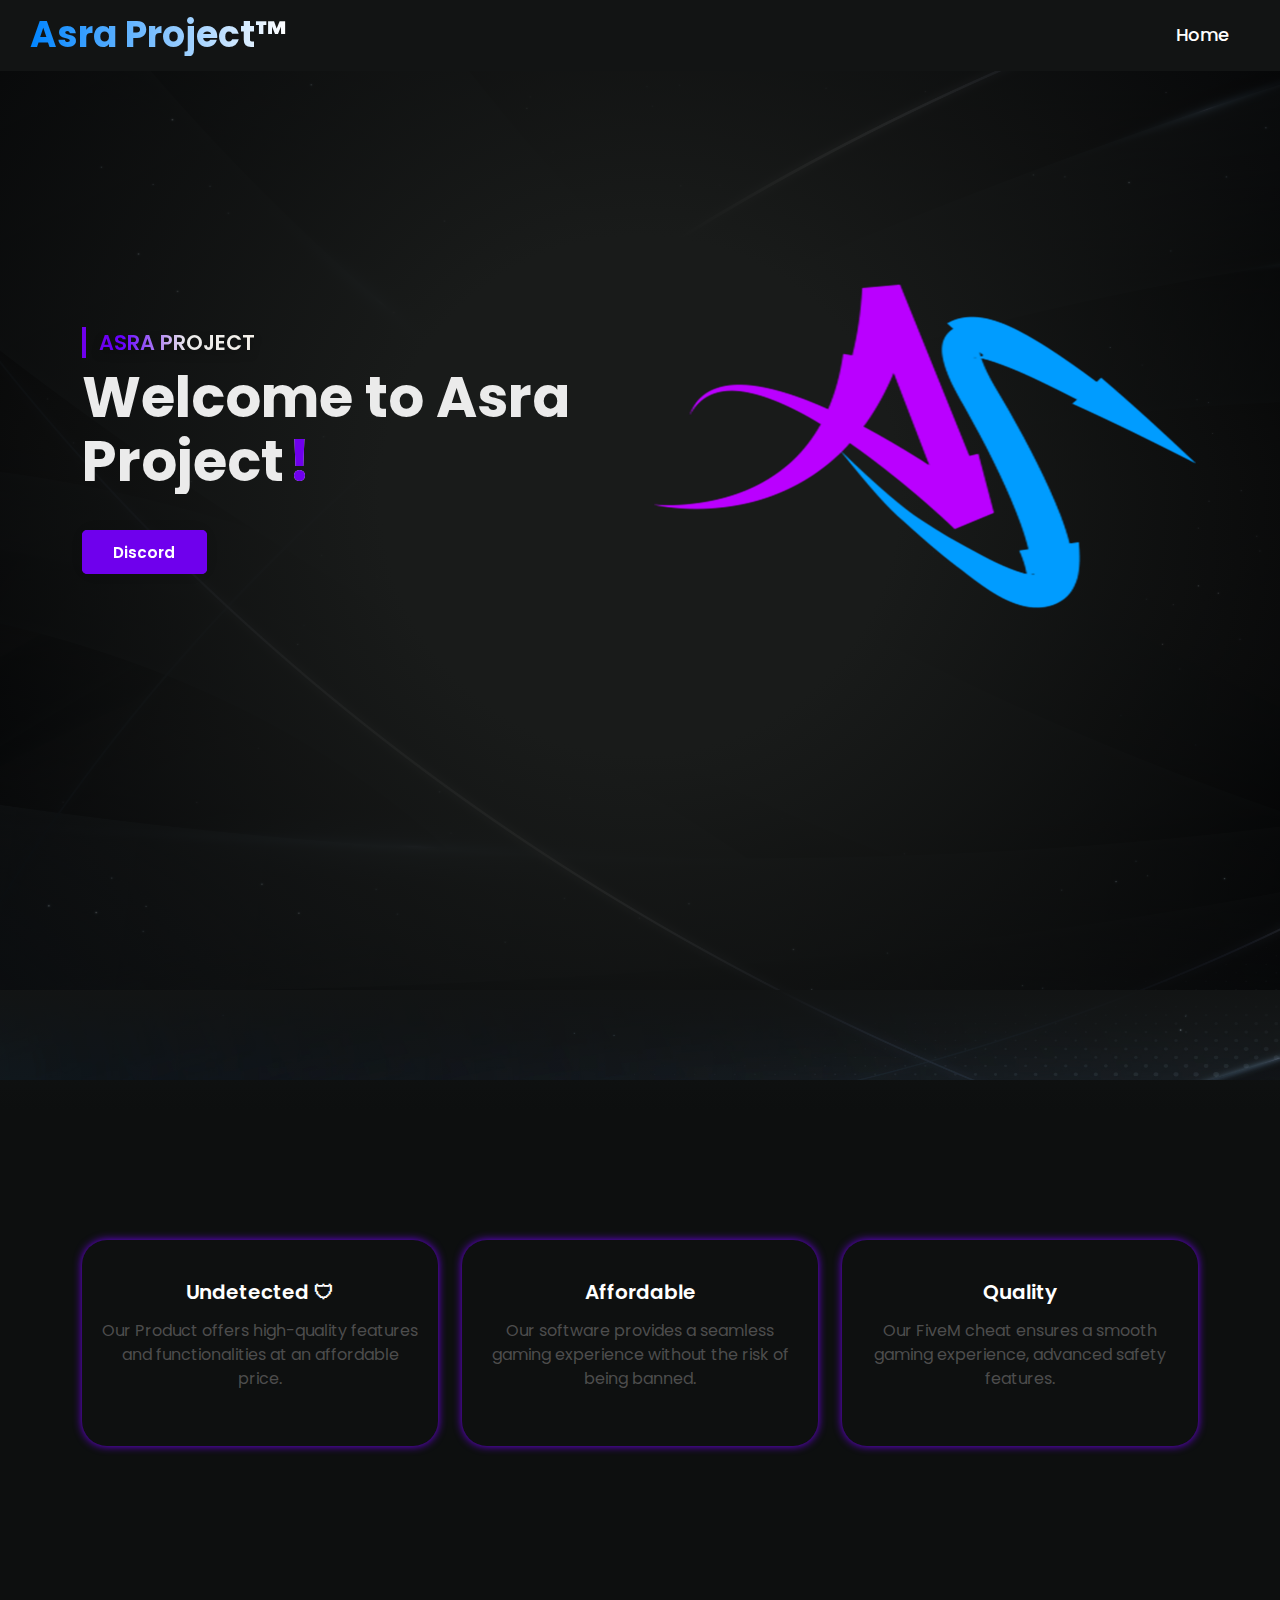
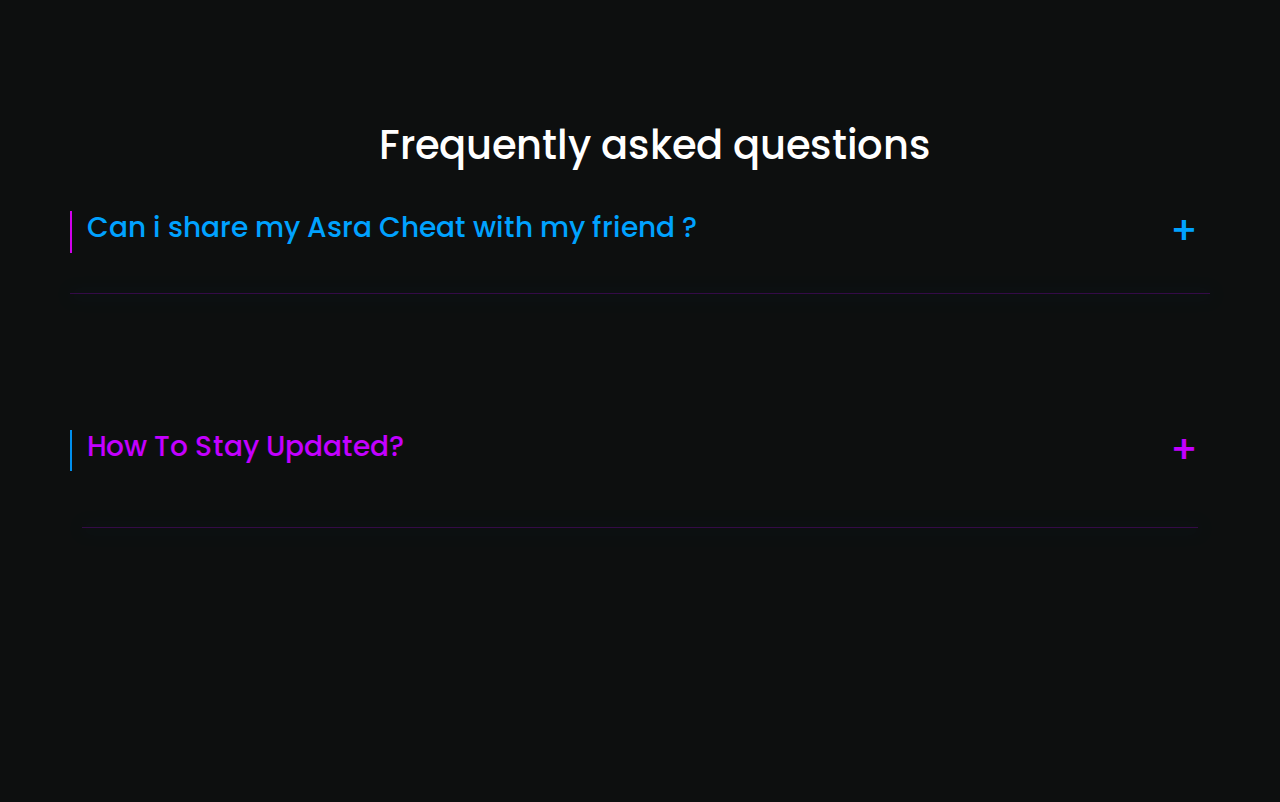
<file: index.html>
<script>
    var isNS = (navigator.appName == "Netscape") ? 1 : 0;
    if (navigator.appName == "Netscape") document.captureEvents(Event.MOUSEDOWN || Event.MOUSEUP);

    function mischandler() {
        return false;
    }


    document.onkeydown = function(e) {
        if (event.keyCode == 123) {
            return false;
        }
        if (e.ctrlKey && e.shiftKey && (e.keyCode == 'I'.charCodeAt(0) || e.keyCode == 'i'.charCodeAt(0))) {
            return false;
        }
        if (e.ctrlKey && e.shiftKey && (e.keyCode == 'C'.charCodeAt(0) || e.keyCode == 'c'.charCodeAt(0))) {
            return false;
        }
        if (e.ctrlKey && e.shiftKey && (e.keyCode == 'J'.charCodeAt(0) || e.keyCode == 'j'.charCodeAt(0))) {
            return false;
        }
        if (e.ctrlKey && (e.keyCode == 'U'.charCodeAt(0) || e.keyCode == 'u'.charCodeAt(0))) {
            return false;
        }
        if (e.ctrlKey && (e.keyCode == 'S'.charCodeAt(0) || e.keyCode == 's'.charCodeAt(0))) {
            return false;
        }
    }
</script>

<meta http-equiv="content-type" content="text/html;charset=UTF-8" />

<head>
    <!DOCTYPE html>
    <html lang="pt-br">
    <meta charset="UTF-8">
    <meta property="og:title" content="Asra Project">
    <meta property="og:image" content="https://cdn.discordapp.com/attachments/1229051730696605746/1294806419857473688/ASRA1.png?ex=670c59f2&is=670b0872&hm=5a34b2ef89350d12e2752bd59820273fb4404b2283680aab9d2d13acdac168e0&">
    <meta property="og:url" content="https://showcase.com">
    <meta http-equiv="X-UA-Compatible" content="IE=edge">
    <meta name="viewport" content="width=device-width, initial-scale=1.0">
    <title>Asra Project</title>

    <link href="assets/css/imports.css" rel="stylesheet">

    <link href="assets/css/aos.css" rel="stylesheet">

    <link rel="stylesheet" href="assets/css/font.css" />
    <link rel="icon" type="image" href="https://cdn.discordapp.com/attachments/1229051730696605746/1294806419857473688/ASRA1.png?ex=670c59f2&is=670b0872&hm=5a34b2ef89350d12e2752bd59820273fb4404b2283680aab9d2d13acdac168e0&">

    <script src="assets/js/ajax/libs/jquery/3.3.1/jquery.min.js"></script>

    <script src="assets/js/aos@2.3.1/aos.js"></script>
    <script src="cdn.sellix.io/static/js/embed.js"></script>
    <link href="cdn.sellix.io/static/css/embed.css" rel="stylesheet" />
    <style>
        body {
            background-image: url('assets/images/background2.jpg');
            background-size: 1920px 1080px;
            /* Adjust the background size as needed */
            background-repeat: no-repeat;
            /* Prevent the background from repeating */
        }
    </style>





</head>
<div class="head" style="width: 100%; height: 20px; position: absolute; z-index: -1"></div>

<header id="navbar" class="active">

    <div class="header">
        <div class="brand">
            <h1>Asra Project&trade;</h1>
        </div>
        <nav class="nav">
            <a href="index.html" class="nav-link wide">Home</a>
        </nav>
    </div>




</header>





<section id="landing">
    <div class="container h-100">
        <div class="row align-items-center h-100">
            <div class="col-md-6" data-aos="fade-right" data-aos-duration="2200">
                <div class="left">
                    <div class="box-welcome">
                        <span>Asra Project</span>
                    </div>
                    <div class="content">
                        <h1 class="mb-3">Welcome to Asra Project<span class="red">!</span></h1>
                        <div class="paragraph">
                            <p class="mb-5"></p>

                        </div>
                    </div>

                    <a href="https://discord.gg/asraproject" class="button">Discord</a>
                </div>
            </div>

            <div class="col-md-6 d-flex justify-content-end right" data-aos="fade-left" data-aos-duration="2200">
                <img alt="UI" loading="lazy" width="750" height="410" decoding="async" data-nimg="1" class="rounded-lg mx-auto" style="color:transparent" src="assets/images/paid2.png">





</section>


<section id="product-info">



    <div class="container">
        <div class="row align-items-center">


            <div class="row align-items-center">
                <div class="col-md-6 left" data-aos="fade-right" data-aos-duration="1000">

                    <div class="product-description">




                        <!--
               <div class="right" data-aos="fade-left" data-aos-duration="1000">
                    <img alt="cheat menu" src="assets/img/gui.png" alt="" class="img-fluid" style="top: 30px; animation: infinite 5s space ease; box-shadow: 0px 0px 6px #c882dd;" width="466rem">
               </div>
               -->

                    </div>
                </div>


                <div class="col-md-6 left" data-aos="fade-right" data-aos-duration="1000">


                </div>
                <br>
                <div class="buy ">
                    <div class="d-flex align-items-center">
                        <div>

                        </div>
                        <div>
                        </div>
                    </div>
                </div>


            </div>


        </div>
    </div>
</section>
<section id="services" class="section">

    <div class="container">
        <div class="row justify-content-center justify-content-md-start">

            <div class="col-lg-4 col-md-6 col-xs-12 col-sm-10">
                <div class="services-item1 text-center">
                    <h4>Undetected 🛡</h4>
                    <p>Our Product offers high-quality features and functionalities at an affordable price.
                    </p>
                    <h4></h4>
                </div>
            </div>

            <div class="col-lg-4 col-md-6 col-xs-12 col-sm-10">
                <div class="services-item1 text-center">
                    <h4>Affordable</h4>
                    <p>Our software provides a seamless gaming experience without the risk of being banned.
                    </p>
                    <h4></h4>
                </div>
            </div>

            <div class="col-lg-4 col-md-6 col-xs-12 col-sm-10">
                <div class="services-item1 text-center">
                    <h4>Quality</h4>
                    <p>Our FiveM cheat ensures a smooth gaming experience, advanced safety features.
                    </p>
                    <h4></h4>
                </div>
            </div>


        </div>
    </div>

<section id="faq">
    <style type="text/css">
        .brand h1 {
            font-size: 36px;
            margin: 0;
            background: linear-gradient(to right, #0084ff, #ffffff);
            -webkit-background-clip: text;
            -webkit-text-fill-color: transparent;
            font-weight: bold;
        }

        .nav {
            display: flex;
            justify-content: flex-end;
            align-items: center;
        }

        .nav a {
            color: #666;
            text-align: center;
            text-decoration: none;
            font-size: 18px;
            margin-right: 35px;
            transition: color 0.5s;
        }

        .nav-link.wide {
            color: white;
        }

        .white-link {
            color: white;
        }

        .nav a.selected {
            color: white;
        }

        .nav a:hover {
            color: rgb(255, 255, 255);
        }

        .header {
            border-radius: 20px 20px 0px 0px;
            padding: 5px 0px 10px 30px;
            color: #fff;
            width: 100%;
            height: 55px;
            display: flex;
            align-content: center;
            justify-content: space-between;
        }

        .underheader {
            border-radius: 20px 20px 0px 0px;
            padding: 10px 0px;
            color: rgb(197, 197, 197);
            width: 100%;
            font-size: 10px;
            display: flex;
            align-content: center;
            justify-content: center;
        }

        .faq-item {
            margin-bottom: 40px;
            margin-top: 40px;
            padding-left: 15px;
            border-left: 2px solid #d100ed;
            transition: 2s;
        }

        .faq-item1 {
            margin-bottom: 40px;
            margin-top: 40px;
            padding-left: 15px;
            border-left: 2px solid #006fed;
            transition: 2s;
        }

        .faq-item2 {
            margin-bottom: 40px;
            margin-top: 40px;
            padding-left: 15px;
            border-left: 2px solid #008fee;
            transition: 2s;
        }

        .faq-item3 {
            margin-bottom: 40px;
            margin-top: 40px;
            padding-left: 15px;
            border-left: 2px solid #c500ed;
            transition: 2s;
        }

        .faq-item4 {
            margin-bottom: 40px;
            margin-top: 40px;
            padding-left: 15px;
            border-left: 2px solid #be00ed;
            transition: 2s;
        }

        .faq-line {
            border-left: 5px solid #c500ed;
            box-shadow: 1px 1px 15px #00a2ed;
            border-radius: 5px;
            padding: .6rem 1.5rem;
            margin-bottom: 1.7rem;
        }

        .faq-body {
            padding-left: 15px;
            display: none;
            color: white;
            width: 95%;
            margin-top: 30px;
        }

        .faq-body1 {
            padding-left: 15px;
            display: none;
            color: white;
            width: 95%;
            margin-top: 30px;
        }

        .faq-body2 {
            padding-left: 15px;
            display: none;
            color: white;
            width: 95%;
            margin-top: 30px;
        }

        .faq-body3 {
            padding-left: 15px;
            display: none;
            color: white;
            width: 95%;
            margin-top: 30px;
        }

        .faq-body4 {
            padding-left: 15px;
            display: none;
            color: white;
            width: 95%;
            margin-top: 30px;
        }

        .faq-wrapper {
            width: 75%;
            margin: 0 auto;
        }

        .header p {
            width: 100%;
            margin: 0 auto;
            text-align: center;
        }

        .header h1 {
            width: 100%;
            margin: 0 auto;
            text-align: center;
        }

        .faq-inner {
            padding: 30px;
            transition: 2s;
        }

        .faq-plus {
            cursor: pointer;
            float: right;
            font-size: 1.4em;
            line-height: 1em;
            cursor: pointer;
        }

        hr {
            background-color: #aa00ed;
            box-shadow: 1px 1px 15px #008eed;
        }

        .faq-item h3 {
            color: rgb(0, 162, 255);
            transition: 2s;
        }

        .faq-item h3:hover {
            color: #0082ed;
            transition: 2s;
            cursor: pointer;
        }

        .faq-item1 h3 {
            color: rgb(225, 0, 255);
            transition: 2s;
        }

        .faq-item1 h3:hover {
            color: #b600ed;
            transition: 2s;
            cursor: pointer;
        }

        .faq-item2 h3 {
            color: rgb(195, 0, 255);
            transition: 2s;
        }

        .faq-item2 h3:hover {
            color: #c300ff;
            transition: 2s;
            cursor: pointer;
        }

        .faq-item3 h3 {
            color: rgb(0, 174, 255);
            transition: 2s;
        }

        .faq-item3 h3:hover {
            color: #c500ed;
            transition: 2s;
            cursor: pointer;
        }

        .faq-item4 h3 {
            color: rgb(0, 174, 255);
            transition: 2s;
        }

        .faq-item4 h3:hover {
            color: #aa00ed;
            transition: 2s;
            cursor: pointer;
        }
    </style>
    </head>

    
    

    <body>
        <div class="container">
            <div class="row">
                <div class="header">
                    <h1>Frequently asked questions</h1>
                </div>
                <div class="faq-item">
                    <h3>
                    Can i share my Asra Cheat with my friend ?
                        <span class="faq-plus">&plus;</span>
                    </h3>
                    <div class="faq-body">
                        No, sharing your Asra Cheat is not allowed.Your subscription is tied to your computer and sharing access with other devices violates our terms of service.
                    </div>
                </div>
                <hr>
                <div class="faq-item1">

                </div>

                <div class="faq-item2">



                    <h3>
                        How To Stay Updated?
                        <span class="faq-plus">&plus;</span>
                    </h3>
                    <div class="faq-body2">
                        We will consistently update the website, but please ensure to join our Discord server as well to stay informed at all times.
                    </div>
                </div>
            </div>
            <hr>
        </div>
        </div>
        </div>
        </div>
        <script type="text/javascript">
            $(".faq-item").on('click', function() {
                $(this).parent().parent().find('.faq-body').slideToggle();
            });
            $(".faq-item1").on('click', function() {
                $(this).parent().parent().find('.faq-body1').slideToggle();
            });
            $(".faq-item2").on('click', function() {
                $(this).parent().parent().find('.faq-body2').slideToggle();
            });
            $(".faq-item3").on('click', function() {
                $(this).parent().parent().find('.faq-body3').slideToggle();
            });
            $(".faq-item4").on('click', function() {
                $(this).parent().parent().find('.faq-body4').slideToggle();
            });
        </script>
</section>


</section>





<script src="assets/js/bootstrap.js"></script>
<script>
    AOS.init({
        disable: 'mobile',
        once: true,
    });

    function change_buy_button(month, threemonths, oneyear, lifetime, sellixid) {
        var value = document.getElementById('plan-select-permspoof').value;
        if (value == 0) {
            document.getElementById('plan-tag').innerHTML = "3.99€";
            document.getElementById("linkperm").setAttribute("sellix", "63e2c02b14707");

        } else if (value == 1) {
            document.getElementById('plan-tag').innerHTML = "6.99€";
            document.getElementById("linkperm").setAttribute("sellix", "63e2c202df00a");
        } else if (value == 2) {
            document.getElementById('plan-tag').innerHTML = "10.99€";
            document.getElementById("linkperm").setAttribute("sellix", "63e2c2599778d");
        } else if (value == 3) {
            document.getElementById('plan-tag').innerHTML = "20.99";
            document.getElementById("linkperm").setAttribute("sellix", "63e2c2cab6d09");
        }
    }

    function change_buy_button2(month, threemonths, oneyear, lifetime) {
        var value = document.getElementById('plan-2').value;
        if (value == 0) {

            document.getElementById('plan-2-tag').innerHTML = "5.99€";
            document.getElementById("linkperm3").setAttribute("sellix", "63e2e7d04923a");

        } else if (value == 1) {
            document.getElementById('plan-2-tag').innerHTML = "15.99€";
            document.getElementById("linkperm3").setAttribute("sellix", "63e2e8383018a");
        } else if (value == 2) {
            document.getElementById('plan-2-tag').innerHTML = "19.99€";
            document.getElementById("linkperm3").setAttribute("sellix", "63e2e87bd94dc");
        } else if (value == 3) {
            document.getElementById('plan-2-tag').innerHTML = "29.99€";
            document.getElementById("linkperm3").setAttribute("sellix", "63e2e8bf50a34");
        }
    }
</script>

</body>
</file>
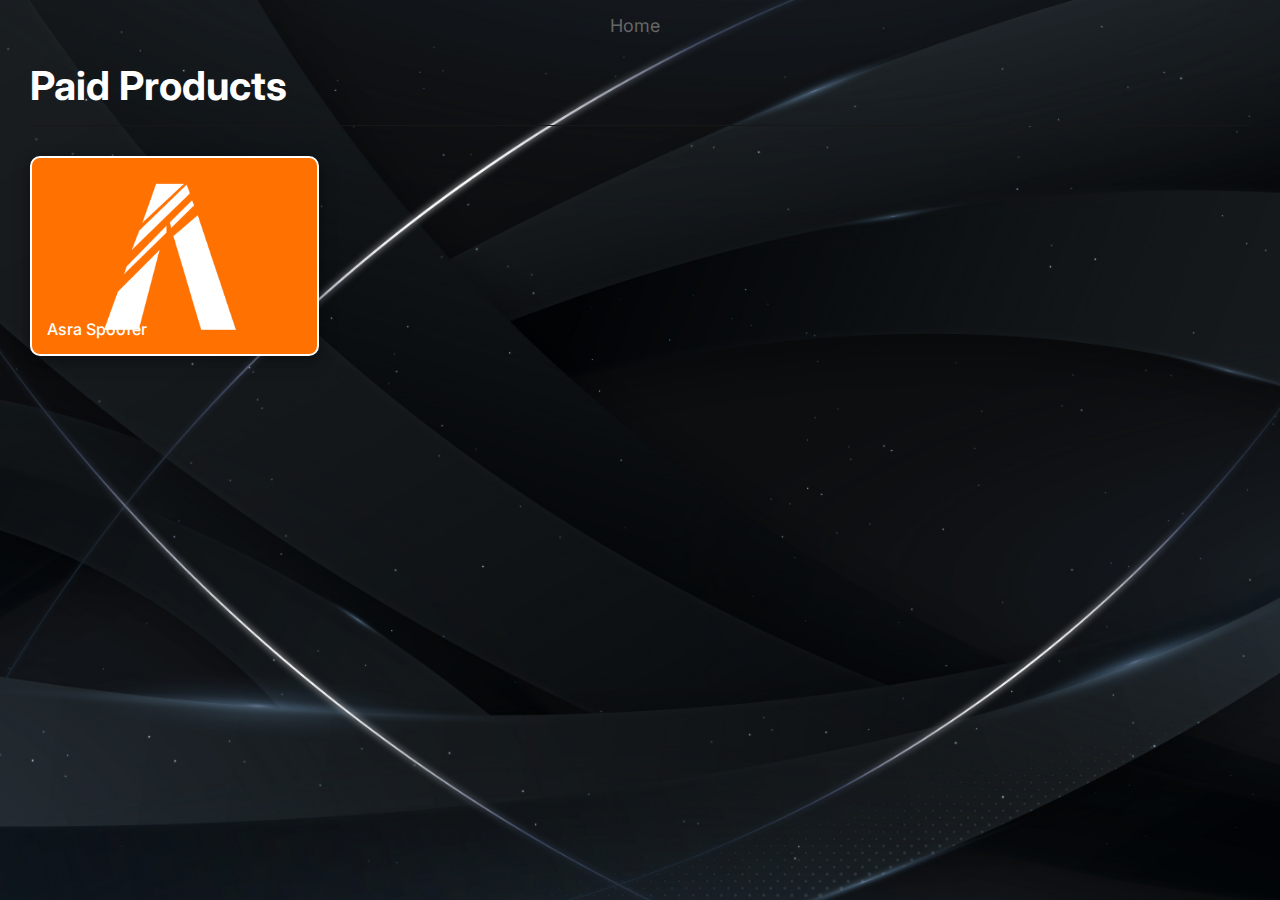
<file: webstore.html>
<!DOCTYPE html>
<html lang="en">

<head>
    <link rel="icon" type="image" href="https://cdn.discordapp.com/attachments/1229051730696605746/1294806419857473688/ASRA1.png?ex=670c59f2&is=670b0872&hm=5a34b2ef89350d12e2752bd59820273fb4404b2283680aab9d2d13acdac168e0&">
    <meta charset="UTF-8">
    <meta http-equiv="X-UA-Compatible" content="IE=edge">
    <meta property="og:title" content="Showcase™">
    <meta property="og:description" content="Asra Project">
    <meta property="og:image" content="https://cdn.discordapp.com/attachments/1229051730696605746/1294806419857473688/ASRA1.png?ex=670c59f2&is=670b0872&hm=5a34b2ef89350d12e2752bd59820273fb4404b2283680aab9d2d13acdac168e0&">
    <meta property="og:url" content="https://tdcheats/free">
    <meta name="viewport" content="width=device-width, initial-scale=1.0">
    <title>Asro Project</title>
    <link rel="stylesheet" href="assets/css/store.css">
    <style>
        body {
            background-image: url('assets/images/background2.jpg');
            /* Replace 'https://example.com/background.jpg' with your desired URL */
            background-size: cover;
            background-position: center;
            margin: 0;
            padding: 0;
            font-family: Arial, sans-serif;
        }

        .item {
            border: 2px solid white;
        }

        /* Additional CSS styles can be added here */
    </style>
</head>

<body>

    <header id="navbar" class="active">
        <div class="header">
            <nav class="nav">
                <a href="index.html" target="_blank">Home</a>
            </nav>
        </div>
    </header>

    <main>
        <section id="categories">
            <div class="section_title">
                <h1 class="first"></h1>
                <h1 class="back">Paid Products</h1>
            </div>
            <hr>
            <div class="items">
                <a class="item" href="spoofer.html" style="background-image: url('assets/images/fivem.png');" target="_blank">
                    <div class="about">
                        <span class="description">Asra Spoofer</span>
                    </div>
                </a>
            </div>
        </section>
    </main>

</body>

</html>
</file>
<file: assets/css/font.css>
.fa,
.fab,
.fal,
.far,
.fas {
    -moz-osx-font-smoothing: grayscale;
    -webkit-font-smoothing: antialiased;
    display: inline-block;
    font-style: normal;
    font-variant: normal;
    text-rendering: auto;
    line-height: 1
}

.fa-lg {
    font-size: 1.33333em;
    line-height: .75em;
    vertical-align: -.0667em
}

.fa-xs {
    font-size: .75em
}

.fa-sm {
    font-size: .875em
}

.fa-1x {
    font-size: 1em
}

.fa-2x {
    font-size: 2em
}

.fa-3x {
    font-size: 3em
}

.fa-4x {
    font-size: 4em
}

.fa-5x {
    font-size: 5em
}

.fa-6x {
    font-size: 6em
}

.fa-7x {
    font-size: 7em
}

.fa-8x {
    font-size: 8em
}

.fa-9x {
    font-size: 9em
}

.fa-10x {
    font-size: 10em
}

.fa-fw {
    text-align: center;
    width: 1.25em
}

.fa-ul {
    list-style-type: none;
    margin-left: 2.5em;
    padding-left: 0
}

.fa-ul>li {
    position: relative
}

.fa-li {
    left: -2em;
    position: absolute;
    text-align: center;
    width: 2em;
    line-height: inherit
}

.fa-border {
    border: .08em solid #eee;
    border-radius: .1em;
    padding: .2em .25em .15em
}

.fa-pull-left {
    float: left
}

.fa-pull-right {
    float: right
}

.fa.fa-pull-left,
.fab.fa-pull-left,
.fal.fa-pull-left,
.far.fa-pull-left,
.fas.fa-pull-left {
    margin-right: .3em
}

.fa.fa-pull-right,
.fab.fa-pull-right,
.fal.fa-pull-right,
.far.fa-pull-right,
.fas.fa-pull-right {
    margin-left: .3em
}

.fa-spin {
    animation: fa-spin 2s infinite linear
}

.fa-pulse {
    animation: fa-spin 1s infinite steps(8)
}

@keyframes fa-spin {
    0% {
        transform: rotate(0deg)
    }
    to {
        transform: rotate(1turn)
    }
}

.fa-rotate-90 {
    -ms-filter: "progid:DXImageTransform.Microsoft.BasicImage(rotation=1)";
    transform: rotate(90deg)
}

.fa-rotate-180 {
    -ms-filter: "progid:DXImageTransform.Microsoft.BasicImage(rotation=2)";
    transform: rotate(180deg)
}

.fa-rotate-270 {
    -ms-filter: "progid:DXImageTransform.Microsoft.BasicImage(rotation=3)";
    transform: rotate(270deg)
}

.fa-flip-horizontal {
    -ms-filter: "progid:DXImageTransform.Microsoft.BasicImage(rotation=0, mirror=1)";
    transform: scaleX(-1)
}

.fa-flip-vertical {
    transform: scaleY(-1)
}

.fa-flip-both,
.fa-flip-horizontal.fa-flip-vertical,
.fa-flip-vertical {
    -ms-filter: "progid:DXImageTransform.Microsoft.BasicImage(rotation=2, mirror=1)"
}

.fa-flip-both,
.fa-flip-horizontal.fa-flip-vertical {
    transform: scale(-1)
}

:root .fa-flip-both,
:root .fa-flip-horizontal,
:root .fa-flip-vertical,
:root .fa-rotate-90,
:root .fa-rotate-180,
:root .fa-rotate-270 {
    filter: none
}

.fa-stack {
    display: inline-block;
    height: 2em;
    line-height: 2em;
    position: relative;
    vertical-align: middle;
    width: 2.5em
}

.fa-stack-1x,
.fa-stack-2x {
    left: 0;
    position: absolute;
    text-align: center;
    width: 100%
}

.fa-stack-1x {
    line-height: inherit
}

.fa-stack-2x {
    font-size: 2em
}

.fa-inverse {
    color: #fff
}

.fa-500px:before {
    content: "\f26e"
}

.fa-accessible-icon:before {
    content: "\f368"
}

.fa-accusoft:before {
    content: "\f369"
}

.fa-acquisitions-incorporated:before {
    content: "\f6af"
}

.fa-ad:before {
    content: "\f641"
}

.fa-address-book:before {
    content: "\f2b9"
}

.fa-address-card:before {
    content: "\f2bb"
}

.fa-adjust:before {
    content: "\f042"
}

.fa-adn:before {
    content: "\f170"
}

.fa-adobe:before {
    content: "\f778"
}

.fa-adversal:before {
    content: "\f36a"
}

.fa-affiliatetheme:before {
    content: "\f36b"
}

.fa-air-freshener:before {
    content: "\f5d0"
}

.fa-airbnb:before {
    content: "\f834"
}

.fa-algolia:before {
    content: "\f36c"
}

.fa-align-center:before {
    content: "\f037"
}

.fa-align-justify:before {
    content: "\f039"
}

.fa-align-left:before {
    content: "\f036"
}

.fa-align-right:before {
    content: "\f038"
}

.fa-alipay:before {
    content: "\f642"
}

.fa-allergies:before {
    content: "\f461"
}

.fa-amazon:before {
    content: "\f270"
}

.fa-amazon-pay:before {
    content: "\f42c"
}

.fa-ambulance:before {
    content: "\f0f9"
}

.fa-american-sign-language-interpreting:before {
    content: "\f2a3"
}

.fa-amilia:before {
    content: "\f36d"
}

.fa-anchor:before {
    content: "\f13d"
}

.fa-android:before {
    content: "\f17b"
}

.fa-angellist:before {
    content: "\f209"
}

.fa-angle-double-down:before {
    content: "\f103"
}

.fa-angle-double-left:before {
    content: "\f100"
}

.fa-angle-double-right:before {
    content: "\f101"
}

.fa-angle-double-up:before {
    content: "\f102"
}

.fa-angle-down:before {
    content: "\f107"
}

.fa-angle-left:before {
    content: "\f104"
}

.fa-angle-right:before {
    content: "\f105"
}

.fa-angle-up:before {
    content: "\f106"
}

.fa-angry:before {
    content: "\f556"
}

.fa-angrycreative:before {
    content: "\f36e"
}

.fa-angular:before {
    content: "\f420"
}

.fa-ankh:before {
    content: "\f644"
}

.fa-app-store:before {
    content: "\f36f"
}

.fa-app-store-ios:before {
    content: "\f370"
}

.fa-apper:before {
    content: "\f371"
}

.fa-apple:before {
    content: "\f179"
}

.fa-apple-alt:before {
    content: "\f5d1"
}

.fa-apple-pay:before {
    content: "\f415"
}

.fa-archive:before {
    content: "\f187"
}

.fa-archway:before {
    content: "\f557"
}

.fa-arrow-alt-circle-down:before {
    content: "\f358"
}

.fa-arrow-alt-circle-left:before {
    content: "\f359"
}

.fa-arrow-alt-circle-right:before {
    content: "\f35a"
}

.fa-arrow-alt-circle-up:before {
    content: "\f35b"
}

.fa-arrow-circle-down:before {
    content: "\f0ab"
}

.fa-arrow-circle-left:before {
    content: "\f0a8"
}

.fa-arrow-circle-right:before {
    content: "\f0a9"
}

.fa-arrow-circle-up:before {
    content: "\f0aa"
}

.fa-arrow-down:before {
    content: "\f063"
}

.fa-arrow-left:before {
    content: "\f060"
}

.fa-arrow-right:before {
    content: "\f061"
}

.fa-arrow-up:before {
    content: "\f062"
}

.fa-arrows-alt:before {
    content: "\f0b2"
}

.fa-arrows-alt-h:before {
    content: "\f337"
}

.fa-arrows-alt-v:before {
    content: "\f338"
}

.fa-artstation:before {
    content: "\f77a"
}

.fa-assistive-listening-systems:before {
    content: "\f2a2"
}

.fa-asterisk:before {
    content: "\f069"
}

.fa-asymmetrik:before {
    content: "\f372"
}

.fa-at:before {
    content: "\f1fa"
}

.fa-atlas:before {
    content: "\f558"
}

.fa-atlassian:before {
    content: "\f77b"
}

.fa-atom:before {
    content: "\f5d2"
}

.fa-audible:before {
    content: "\f373"
}

.fa-audio-description:before {
    content: "\f29e"
}

.fa-autoprefixer:before {
    content: "\f41c"
}

.fa-avianex:before {
    content: "\f374"
}

.fa-aviato:before {
    content: "\f421"
}

.fa-award:before {
    content: "\f559"
}

.fa-aws:before {
    content: "\f375"
}

.fa-baby:before {
    content: "\f77c"
}

.fa-baby-carriage:before {
    content: "\f77d"
}

.fa-backspace:before {
    content: "\f55a"
}

.fa-backward:before {
    content: "\f04a"
}

.fa-bacon:before {
    content: "\f7e5"
}

.fa-balance-scale:before {
    content: "\f24e"
}

.fa-ban:before {
    content: "\f05e"
}

.fa-band-aid:before {
    content: "\f462"
}

.fa-bandcamp:before {
    content: "\f2d5"
}

.fa-barcode:before {
    content: "\f02a"
}

.fa-bars:before {
    content: "\f0c9"
}

.fa-baseball-ball:before {
    content: "\f433"
}

.fa-basketball-ball:before {
    content: "\f434"
}

.fa-bath:before {
    content: "\f2cd"
}

.fa-battery-empty:before {
    content: "\f244"
}

.fa-battery-full:before {
    content: "\f240"
}

.fa-battery-half:before {
    content: "\f242"
}

.fa-battery-quarter:before {
    content: "\f243"
}

.fa-battery-three-quarters:before {
    content: "\f241"
}

.fa-battle-net:before {
    content: "\f835"
}

.fa-bed:before {
    content: "\f236"
}

.fa-beer:before {
    content: "\f0fc"
}

.fa-behance:before {
    content: "\f1b4"
}

.fa-behance-square:before {
    content: "\f1b5"
}

.fa-bell:before {
    content: "\f0f3"
}

.fa-bell-slash:before {
    content: "\f1f6"
}

.fa-bezier-curve:before {
    content: "\f55b"
}

.fa-bible:before {
    content: "\f647"
}

.fa-bicycle:before {
    content: "\f206"
}

.fa-bimobject:before {
    content: "\f378"
}

.fa-binoculars:before {
    content: "\f1e5"
}

.fa-biohazard:before {
    content: "\f780"
}

.fa-birthday-cake:before {
    content: "\f1fd"
}

.fa-bitbucket:before {
    content: "\f171"
}

.fa-bitcoin:before {
    content: "\f379"
}

.fa-bity:before {
    content: "\f37a"
}

.fa-black-tie:before {
    content: "\f27e"
}

.fa-blackberry:before {
    content: "\f37b"
}

.fa-blender:before {
    content: "\f517"
}

.fa-blender-phone:before {
    content: "\f6b6"
}

.fa-blind:before {
    content: "\f29d"
}

.fa-blog:before {
    content: "\f781"
}

.fa-blogger:before {
    content: "\f37c"
}

.fa-blogger-b:before {
    content: "\f37d"
}

.fa-bluetooth:before {
    content: "\f293"
}

.fa-bluetooth-b:before {
    content: "\f294"
}

.fa-bold:before {
    content: "\f032"
}

.fa-bolt:before {
    content: "\f0e7"
}

.fa-bomb:before {
    content: "\f1e2"
}

.fa-bone:before {
    content: "\f5d7"
}

.fa-bong:before {
    content: "\f55c"
}

.fa-book:before {
    content: "\f02d"
}

.fa-book-dead:before {
    content: "\f6b7"
}

.fa-book-medical:before {
    content: "\f7e6"
}

.fa-book-open:before {
    content: "\f518"
}

.fa-book-reader:before {
    content: "\f5da"
}

.fa-bookmark:before {
    content: "\f02e"
}

.fa-bootstrap:before {
    content: "\f836"
}

.fa-bowling-ball:before {
    content: "\f436"
}

.fa-box:before {
    content: "\f466"
}

.fa-box-open:before {
    content: "\f49e"
}

.fa-boxes:before {
    content: "\f468"
}

.fa-braille:before {
    content: "\f2a1"
}

.fa-brain:before {
    content: "\f5dc"
}

.fa-bread-slice:before {
    content: "\f7ec"
}

.fa-briefcase:before {
    content: "\f0b1"
}

.fa-briefcase-medical:before {
    content: "\f469"
}

.fa-broadcast-tower:before {
    content: "\f519"
}

.fa-broom:before {
    content: "\f51a"
}

.fa-brush:before {
    content: "\f55d"
}

.fa-btc:before {
    content: "\f15a"
}

.fa-buffer:before {
    content: "\f837"
}

.fa-bug:before {
    content: "\f188"
}

.fa-building:before {
    content: "\f1ad"
}

.fa-bullhorn:before {
    content: "\f0a1"
}

.fa-bullseye:before {
    content: "\f140"
}

.fa-burn:before {
    content: "\f46a"
}

.fa-buromobelexperte:before {
    content: "\f37f"
}

.fa-bus:before {
    content: "\f207"
}

.fa-bus-alt:before {
    content: "\f55e"
}

.fa-business-time:before {
    content: "\f64a"
}

.fa-buysellads:before {
    content: "\f20d"
}

.fa-calculator:before {
    content: "\f1ec"
}

.fa-calendar:before {
    content: "\f133"
}

.fa-calendar-alt:before {
    content: "\f073"
}

.fa-calendar-check:before {
    content: "\f274"
}

.fa-calendar-day:before {
    content: "\f783"
}

.fa-calendar-minus:before {
    content: "\f272"
}

.fa-calendar-plus:before {
    content: "\f271"
}

.fa-calendar-times:before {
    content: "\f273"
}

.fa-calendar-week:before {
    content: "\f784"
}

.fa-camera:before {
    content: "\f030"
}

.fa-camera-retro:before {
    content: "\f083"
}

.fa-campground:before {
    content: "\f6bb"
}

.fa-canadian-maple-leaf:before {
    content: "\f785"
}

.fa-candy-cane:before {
    content: "\f786"
}

.fa-cannabis:before {
    content: "\f55f"
}

.fa-capsules:before {
    content: "\f46b"
}

.fa-car:before {
    content: "\f1b9"
}

.fa-car-alt:before {
    content: "\f5de"
}

.fa-car-battery:before {
    content: "\f5df"
}

.fa-car-crash:before {
    content: "\f5e1"
}

.fa-car-side:before {
    content: "\f5e4"
}

.fa-caret-down:before {
    content: "\f0d7"
}

.fa-caret-left:before {
    content: "\f0d9"
}

.fa-caret-right:before {
    content: "\f0da"
}

.fa-caret-square-down:before {
    content: "\f150"
}

.fa-caret-square-left:before {
    content: "\f191"
}

.fa-caret-square-right:before {
    content: "\f152"
}

.fa-caret-square-up:before {
    content: "\f151"
}

.fa-caret-up:before {
    content: "\f0d8"
}

.fa-carrot:before {
    content: "\f787"
}

.fa-cart-arrow-down:before {
    content: "\f218"
}

.fa-cart-plus:before {
    content: "\f217"
}

.fa-cash-register:before {
    content: "\f788"
}

.fa-cat:before {
    content: "\f6be"
}

.fa-cc-amazon-pay:before {
    content: "\f42d"
}

.fa-cc-amex:before {
    content: "\f1f3"
}

.fa-cc-apple-pay:before {
    content: "\f416"
}

.fa-cc-diners-club:before {
    content: "\f24c"
}

.fa-cc-discover:before {
    content: "\f1f2"
}

.fa-cc-jcb:before {
    content: "\f24b"
}

.fa-cc-mastercard:before {
    content: "\f1f1"
}

.fa-cc-paypal:before {
    content: "\f1f4"
}

.fa-cc-stripe:before {
    content: "\f1f5"
}

.fa-cc-visa:before {
    content: "\f1f0"
}

.fa-centercode:before {
    content: "\f380"
}

.fa-centos:before {
    content: "\f789"
}

.fa-certificate:before {
    content: "\f0a3"
}

.fa-chair:before {
    content: "\f6c0"
}

.fa-chalkboard:before {
    content: "\f51b"
}

.fa-chalkboard-teacher:before {
    content: "\f51c"
}

.fa-charging-station:before {
    content: "\f5e7"
}

.fa-chart-area:before {
    content: "\f1fe"
}

.fa-chart-bar:before {
    content: "\f080"
}

.fa-chart-line:before {
    content: "\f201"
}

.fa-chart-pie:before {
    content: "\f200"
}

.fa-check:before {
    content: "\f00c"
}

.fa-check-circle:before {
    content: "\f058"
}

.fa-check-double:before {
    content: "\f560"
}

.fa-check-square:before {
    content: "\f14a"
}

.fa-cheese:before {
    content: "\f7ef"
}

.fa-chess:before {
    content: "\f439"
}

.fa-chess-bishop:before {
    content: "\f43a"
}

.fa-chess-board:before {
    content: "\f43c"
}

.fa-chess-king:before {
    content: "\f43f"
}

.fa-chess-knight:before {
    content: "\f441"
}

.fa-chess-pawn:before {
    content: "\f443"
}

.fa-chess-queen:before {
    content: "\f445"
}

.fa-chess-rook:before {
    content: "\f447"
}

.fa-chevron-circle-down:before {
    content: "\f13a"
}

.fa-chevron-circle-left:before {
    content: "\f137"
}

.fa-chevron-circle-right:before {
    content: "\f138"
}

.fa-chevron-circle-up:before {
    content: "\f139"
}

.fa-chevron-down:before {
    content: "\f078"
}

.fa-chevron-left:before {
    content: "\f053"
}

.fa-chevron-right:before {
    content: "\f054"
}

.fa-chevron-up:before {
    content: "\f077"
}

.fa-child:before {
    content: "\f1ae"
}

.fa-chrome:before {
    content: "\f268"
}

.fa-chromecast:before {
    content: "\f838"
}

.fa-church:before {
    content: "\f51d"
}

.fa-circle:before {
    content: "\f111"
}

.fa-circle-notch:before {
    content: "\f1ce"
}

.fa-city:before {
    content: "\f64f"
}

.fa-clinic-medical:before {
    content: "\f7f2"
}

.fa-clipboard:before {
    content: "\f328"
}

.fa-clipboard-check:before {
    content: "\f46c"
}

.fa-clipboard-list:before {
    content: "\f46d"
}

.fa-clock:before {
    content: "\f017"
}

.fa-clone:before {
    content: "\f24d"
}

.fa-closed-captioning:before {
    content: "\f20a"
}

.fa-cloud:before {
    content: "\f0c2"
}

.fa-cloud-download-alt:before {
    content: "\f381"
}

.fa-cloud-meatball:before {
    content: "\f73b"
}

.fa-cloud-moon:before {
    content: "\f6c3"
}

.fa-cloud-moon-rain:before {
    content: "\f73c"
}

.fa-cloud-rain:before {
    content: "\f73d"
}

.fa-cloud-showers-heavy:before {
    content: "\f740"
}

.fa-cloud-sun:before {
    content: "\f6c4"
}

.fa-cloud-sun-rain:before {
    content: "\f743"
}

.fa-cloud-upload-alt:before {
    content: "\f382"
}

.fa-cloudscale:before {
    content: "\f383"
}

.fa-cloudsmith:before {
    content: "\f384"
}

.fa-cloudversify:before {
    content: "\f385"
}

.fa-cocktail:before {
    content: "\f561"
}

.fa-code:before {
    content: "\f121"
}

.fa-code-branch:before {
    content: "\f126"
}

.fa-codepen:before {
    content: "\f1cb"
}

.fa-codiepie:before {
    content: "\f284"
}

.fa-coffee:before {
    content: "\f0f4"
}

.fa-cog:before {
    content: "\f013"
}

.fa-cogs:before {
    content: "\f085"
}

.fa-coins:before {
    content: "\f51e"
}

.fa-columns:before {
    content: "\f0db"
}

.fa-comment:before {
    content: "\f075"
}

.fa-comment-alt:before {
    content: "\f27a"
}

.fa-comment-dollar:before {
    content: "\f651"
}

.fa-comment-dots:before {
    content: "\f4ad"
}

.fa-comment-medical:before {
    content: "\f7f5"
}

.fa-comment-slash:before {
    content: "\f4b3"
}

.fa-comments:before {
    content: "\f086"
}

.fa-comments-dollar:before {
    content: "\f653"
}

.fa-compact-disc:before {
    content: "\f51f"
}

.fa-compass:before {
    content: "\f14e"
}

.fa-compress:before {
    content: "\f066"
}

.fa-compress-arrows-alt:before {
    content: "\f78c"
}

.fa-concierge-bell:before {
    content: "\f562"
}

.fa-confluence:before {
    content: "\f78d"
}

.fa-connectdevelop:before {
    content: "\f20e"
}

.fa-contao:before {
    content: "\f26d"
}

.fa-cookie:before {
    content: "\f563"
}

.fa-cookie-bite:before {
    content: "\f564"
}

.fa-copy:before {
    content: "\f0c5"
}

.fa-copyright:before {
    content: "\f1f9"
}

.fa-couch:before {
    content: "\f4b8"
}

.fa-cpanel:before {
    content: "\f388"
}

.fa-creative-commons:before {
    content: "\f25e"
}

.fa-creative-commons-by:before {
    content: "\f4e7"
}

.fa-creative-commons-nc:before {
    content: "\f4e8"
}

.fa-creative-commons-nc-eu:before {
    content: "\f4e9"
}

.fa-creative-commons-nc-jp:before {
    content: "\f4ea"
}

.fa-creative-commons-nd:before {
    content: "\f4eb"
}

.fa-creative-commons-pd:before {
    content: "\f4ec"
}

.fa-creative-commons-pd-alt:before {
    content: "\f4ed"
}

.fa-creative-commons-remix:before {
    content: "\f4ee"
}

.fa-creative-commons-sa:before {
    content: "\f4ef"
}

.fa-creative-commons-sampling:before {
    content: "\f4f0"
}

.fa-creative-commons-sampling-plus:before {
    content: "\f4f1"
}

.fa-creative-commons-share:before {
    content: "\f4f2"
}

.fa-creative-commons-zero:before {
    content: "\f4f3"
}

.fa-credit-card:before {
    content: "\f09d"
}

.fa-critical-role:before {
    content: "\f6c9"
}

.fa-crop:before {
    content: "\f125"
}

.fa-crop-alt:before {
    content: "\f565"
}

.fa-cross:before {
    content: "\f654"
}

.fa-crosshairs:before {
    content: "\f05b"
}

.fa-crow:before {
    content: "\f520"
}

.fa-crown:before {
    content: "\f521"
}

.fa-crutch:before {
    content: "\f7f7"
}

.fa-css3:before {
    content: "\f13c"
}

.fa-css3-alt:before {
    content: "\f38b"
}

.fa-cube:before {
    content: "\f1b2"
}

.fa-cubes:before {
    content: "\f1b3"
}

.fa-cut:before {
    content: "\f0c4"
}

.fa-cuttlefish:before {
    content: "\f38c"
}

.fa-d-and-d:before {
    content: "\f38d"
}

.fa-d-and-d-beyond:before {
    content: "\f6ca"
}

.fa-dashcube:before {
    content: "\f210"
}

.fa-database:before {
    content: "\f1c0"
}

.fa-deaf:before {
    content: "\f2a4"
}

.fa-delicious:before {
    content: "\f1a5"
}

.fa-democrat:before {
    content: "\f747"
}

.fa-deploydog:before {
    content: "\f38e"
}

.fa-deskpro:before {
    content: "\f38f"
}

.fa-desktop:before {
    content: "\f108"
}

.fa-dev:before {
    content: "\f6cc"
}

.fa-deviantart:before {
    content: "\f1bd"
}

.fa-dharmachakra:before {
    content: "\f655"
}

.fa-dhl:before {
    content: "\f790"
}

.fa-diagnoses:before {
    content: "\f470"
}

.fa-diaspora:before {
    content: "\f791"
}

.fa-dice:before {
    content: "\f522"
}

.fa-dice-d20:before {
    content: "\f6cf"
}

.fa-dice-d6:before {
    content: "\f6d1"
}

.fa-dice-five:before {
    content: "\f523"
}

.fa-dice-four:before {
    content: "\f524"
}

.fa-dice-one:before {
    content: "\f525"
}

.fa-dice-six:before {
    content: "\f526"
}

.fa-dice-three:before {
    content: "\f527"
}

.fa-dice-two:before {
    content: "\f528"
}

.fa-digg:before {
    content: "\f1a6"
}

.fa-digital-ocean:before {
    content: "\f391"
}

.fa-digital-tachograph:before {
    content: "\f566"
}

.fa-directions:before {
    content: "\f5eb"
}

.fa-discord:before {
    content: "\f392"
}

.fa-discourse:before {
    content: "\f393"
}

.fa-divide:before {
    content: "\f529"
}

.fa-dizzy:before {
    content: "\f567"
}

.fa-dna:before {
    content: "\f471"
}

.fa-dochub:before {
    content: "\f394"
}

.fa-docker:before {
    content: "\f395"
}

.fa-dog:before {
    content: "\f6d3"
}

.fa-dollar-sign:before {
    content: "\f155"
}

.fa-dolly:before {
    content: "\f472"
}

.fa-dolly-flatbed:before {
    content: "\f474"
}

.fa-donate:before {
    content: "\f4b9"
}

.fa-door-closed:before {
    content: "\f52a"
}

.fa-door-open:before {
    content: "\f52b"
}

.fa-dot-circle:before {
    content: "\f192"
}

.fa-dove:before {
    content: "\f4ba"
}

.fa-download:before {
    content: "\f019"
}

.fa-draft2digital:before {
    content: "\f396"
}

.fa-drafting-compass:before {
    content: "\f568"
}

.fa-dragon:before {
    content: "\f6d5"
}

.fa-draw-polygon:before {
    content: "\f5ee"
}

.fa-dribbble:before {
    content: "\f17d"
}

.fa-dribbble-square:before {
    content: "\f397"
}

.fa-dropbox:before {
    content: "\f16b"
}

.fa-drum:before {
    content: "\f569"
}

.fa-drum-steelpan:before {
    content: "\f56a"
}

.fa-drumstick-bite:before {
    content: "\f6d7"
}

.fa-drupal:before {
    content: "\f1a9"
}

.fa-dumbbell:before {
    content: "\f44b"
}

.fa-dumpster:before {
    content: "\f793"
}

.fa-dumpster-fire:before {
    content: "\f794"
}

.fa-dungeon:before {
    content: "\f6d9"
}

.fa-dyalog:before {
    content: "\f399"
}

.fa-earlybirds:before {
    content: "\f39a"
}

.fa-ebay:before {
    content: "\f4f4"
}

.fa-edge:before {
    content: "\f282"
}

.fa-edit:before {
    content: "\f044"
}

.fa-egg:before {
    content: "\f7fb"
}

.fa-eject:before {
    content: "\f052"
}

.fa-elementor:before {
    content: "\f430"
}

.fa-ellipsis-h:before {
    content: "\f141"
}

.fa-ellipsis-v:before {
    content: "\f142"
}

.fa-ello:before {
    content: "\f5f1"
}

.fa-ember:before {
    content: "\f423"
}

.fa-empire:before {
    content: "\f1d1"
}

.fa-envelope:before {
    content: "\f0e0"
}

.fa-envelope-open:before {
    content: "\f2b6"
}

.fa-envelope-open-text:before {
    content: "\f658"
}

.fa-envelope-square:before {
    content: "\f199"
}

.fa-envira:before {
    content: "\f299"
}

.fa-equals:before {
    content: "\f52c"
}

.fa-eraser:before {
    content: "\f12d"
}

.fa-erlang:before {
    content: "\f39d"
}

.fa-ethereum:before {
    content: "\f42e"
}

.fa-ethernet:before {
    content: "\f796"
}

.fa-etsy:before {
    content: "\f2d7"
}

.fa-euro-sign:before {
    content: "\f153"
}

.fa-evernote:before {
    content: "\f839"
}

.fa-exchange-alt:before {
    content: "\f362"
}

.fa-exclamation:before {
    content: "\f12a"
}

.fa-exclamation-circle:before {
    content: "\f06a"
}

.fa-exclamation-triangle:before {
    content: "\f071"
}

.fa-expand:before {
    content: "\f065"
}

.fa-expand-arrows-alt:before {
    content: "\f31e"
}

.fa-expeditedssl:before {
    content: "\f23e"
}

.fa-external-link-alt:before {
    content: "\f35d"
}

.fa-external-link-square-alt:before {
    content: "\f360"
}

.fa-eye:before {
    content: "\f06e"
}

.fa-eye-dropper:before {
    content: "\f1fb"
}

.fa-eye-slash:before {
    content: "\f070"
}

.fa-facebook:before {
    content: "\f09a"
}

.fa-facebook-f:before {
    content: "\f39e"
}

.fa-facebook-messenger:before {
    content: "\f39f"
}

.fa-facebook-square:before {
    content: "\f082"
}

.fa-fantasy-flight-games:before {
    content: "\f6dc"
}

.fa-fast-backward:before {
    content: "\f049"
}

.fa-fast-forward:before {
    content: "\f050"
}

.fa-fax:before {
    content: "\f1ac"
}

.fa-feather:before {
    content: "\f52d"
}

.fa-feather-alt:before {
    content: "\f56b"
}

.fa-fedex:before {
    content: "\f797"
}

.fa-fedora:before {
    content: "\f798"
}

.fa-female:before {
    content: "\f182"
}

.fa-fighter-jet:before {
    content: "\f0fb"
}

.fa-figma:before {
    content: "\f799"
}

.fa-file:before {
    content: "\f15b"
}

.fa-file-alt:before {
    content: "\f15c"
}

.fa-file-archive:before {
    content: "\f1c6"
}

.fa-file-audio:before {
    content: "\f1c7"
}

.fa-file-code:before {
    content: "\f1c9"
}

.fa-file-contract:before {
    content: "\f56c"
}

.fa-file-csv:before {
    content: "\f6dd"
}

.fa-file-download:before {
    content: "\f56d"
}

.fa-file-excel:before {
    content: "\f1c3"
}

.fa-file-export:before {
    content: "\f56e"
}

.fa-file-image:before {
    content: "\f1c5"
}

.fa-file-import:before {
    content: "\f56f"
}

.fa-file-invoice:before {
    content: "\f570"
}

.fa-file-invoice-dollar:before {
    content: "\f571"
}

.fa-file-medical:before {
    content: "\f477"
}

.fa-file-medical-alt:before {
    content: "\f478"
}

.fa-file-pdf:before {
    content: "\f1c1"
}

.fa-file-powerpoint:before {
    content: "\f1c4"
}

.fa-file-prescription:before {
    content: "\f572"
}

.fa-file-signature:before {
    content: "\f573"
}

.fa-file-upload:before {
    content: "\f574"
}

.fa-file-video:before {
    content: "\f1c8"
}

.fa-file-word:before {
    content: "\f1c2"
}

.fa-fill:before {
    content: "\f575"
}

.fa-fill-drip:before {
    content: "\f576"
}

.fa-film:before {
    content: "\f008"
}

.fa-filter:before {
    content: "\f0b0"
}

.fa-fingerprint:before {
    content: "\f577"
}

.fa-fire:before {
    content: "\f06d"
}

.fa-fire-alt:before {
    content: "\f7e4"
}

.fa-fire-extinguisher:before {
    content: "\f134"
}

.fa-firefox:before {
    content: "\f269"
}

.fa-first-aid:before {
    content: "\f479"
}

.fa-first-order:before {
    content: "\f2b0"
}

.fa-first-order-alt:before {
    content: "\f50a"
}

.fa-firstdraft:before {
    content: "\f3a1"
}

.fa-fish:before {
    content: "\f578"
}

.fa-fist-raised:before {
    content: "\f6de"
}

.fa-flag:before {
    content: "\f024"
}

.fa-flag-checkered:before {
    content: "\f11e"
}

.fa-flag-usa:before {
    content: "\f74d"
}

.fa-flask:before {
    content: "\f0c3"
}

.fa-flickr:before {
    content: "\f16e"
}

.fa-flipboard:before {
    content: "\f44d"
}

.fa-flushed:before {
    content: "\f579"
}

.fa-fly:before {
    content: "\f417"
}

.fa-folder:before {
    content: "\f07b"
}

.fa-folder-minus:before {
    content: "\f65d"
}

.fa-folder-open:before {
    content: "\f07c"
}

.fa-folder-plus:before {
    content: "\f65e"
}

.fa-font:before {
    content: "\f031"
}

.fa-font-awesome:before {
    content: "\f2b4"
}

.fa-font-awesome-alt:before {
    content: "\f35c"
}

.fa-font-awesome-flag:before {
    content: "\f425"
}

.fa-font-awesome-logo-full:before {
    content: "\f4e6"
}

.fa-fonticons:before {
    content: "\f280"
}

.fa-fonticons-fi:before {
    content: "\f3a2"
}

.fa-football-ball:before {
    content: "\f44e"
}

.fa-fort-awesome:before {
    content: "\f286"
}

.fa-fort-awesome-alt:before {
    content: "\f3a3"
}

.fa-forumbee:before {
    content: "\f211"
}

.fa-forward:before {
    content: "\f04e"
}

.fa-foursquare:before {
    content: "\f180"
}

.fa-free-code-camp:before {
    content: "\f2c5"
}

.fa-freebsd:before {
    content: "\f3a4"
}

.fa-frog:before {
    content: "\f52e"
}

.fa-frown:before {
    content: "\f119"
}

.fa-frown-open:before {
    content: "\f57a"
}

.fa-fulcrum:before {
    content: "\f50b"
}

.fa-funnel-dollar:before {
    content: "\f662"
}

.fa-futbol:before {
    content: "\f1e3"
}

.fa-galactic-republic:before {
    content: "\f50c"
}

.fa-galactic-senate:before {
    content: "\f50d"
}

.fa-gamepad:before {
    content: "\f11b"
}

.fa-gas-pump:before {
    content: "\f52f"
}

.fa-gavel:before {
    content: "\f0e3"
}

.fa-gem:before {
    content: "\f3a5"
}

.fa-genderless:before {
    content: "\f22d"
}

.fa-get-pocket:before {
    content: "\f265"
}

.fa-gg:before {
    content: "\f260"
}

.fa-gg-circle:before {
    content: "\f261"
}

.fa-ghost:before {
    content: "\f6e2"
}

.fa-gift:before {
    content: "\f06b"
}

.fa-gifts:before {
    content: "\f79c"
}

.fa-git:before {
    content: "\f1d3"
}

.fa-git-square:before {
    content: "\f1d2"
}

.fa-github:before {
    content: "\f09b"
}

.fa-github-alt:before {
    content: "\f113"
}

.fa-github-square:before {
    content: "\f092"
}

.fa-gitkraken:before {
    content: "\f3a6"
}

.fa-gitlab:before {
    content: "\f296"
}

.fa-gitter:before {
    content: "\f426"
}

.fa-glass-cheers:before {
    content: "\f79f"
}

.fa-glass-martini:before {
    content: "\f000"
}

.fa-glass-martini-alt:before {
    content: "\f57b"
}

.fa-glass-whiskey:before {
    content: "\f7a0"
}

.fa-glasses:before {
    content: "\f530"
}

.fa-glide:before {
    content: "\f2a5"
}

.fa-glide-g:before {
    content: "\f2a6"
}

.fa-globe:before {
    content: "\f0ac"
}

.fa-globe-africa:before {
    content: "\f57c"
}

.fa-globe-americas:before {
    content: "\f57d"
}

.fa-globe-asia:before {
    content: "\f57e"
}

.fa-globe-europe:before {
    content: "\f7a2"
}

.fa-gofore:before {
    content: "\f3a7"
}

.fa-golf-ball:before {
    content: "\f450"
}

.fa-goodreads:before {
    content: "\f3a8"
}

.fa-goodreads-g:before {
    content: "\f3a9"
}

.fa-google:before {
    content: "\f1a0"
}

.fa-google-drive:before {
    content: "\f3aa"
}

.fa-google-play:before {
    content: "\f3ab"
}

.fa-google-plus:before {
    content: "\f2b3"
}

.fa-google-plus-g:before {
    content: "\f0d5"
}

.fa-google-plus-square:before {
    content: "\f0d4"
}

.fa-google-wallet:before {
    content: "\f1ee"
}

.fa-gopuram:before {
    content: "\f664"
}

.fa-graduation-cap:before {
    content: "\f19d"
}

.fa-gratipay:before {
    content: "\f184"
}

.fa-grav:before {
    content: "\f2d6"
}

.fa-greater-than:before {
    content: "\f531"
}

.fa-greater-than-equal:before {
    content: "\f532"
}

.fa-grimace:before {
    content: "\f57f"
}

.fa-grin:before {
    content: "\f580"
}

.fa-grin-alt:before {
    content: "\f581"
}

.fa-grin-beam:before {
    content: "\f582"
}

.fa-grin-beam-sweat:before {
    content: "\f583"
}

.fa-grin-hearts:before {
    content: "\f584"
}

.fa-grin-squint:before {
    content: "\f585"
}

.fa-grin-squint-tears:before {
    content: "\f586"
}

.fa-grin-stars:before {
    content: "\f587"
}

.fa-grin-tears:before {
    content: "\f588"
}

.fa-grin-tongue:before {
    content: "\f589"
}

.fa-grin-tongue-squint:before {
    content: "\f58a"
}

.fa-grin-tongue-wink:before {
    content: "\f58b"
}

.fa-grin-wink:before {
    content: "\f58c"
}

.fa-grip-horizontal:before {
    content: "\f58d"
}

.fa-grip-lines:before {
    content: "\f7a4"
}

.fa-grip-lines-vertical:before {
    content: "\f7a5"
}

.fa-grip-vertical:before {
    content: "\f58e"
}

.fa-gripfire:before {
    content: "\f3ac"
}

.fa-grunt:before {
    content: "\f3ad"
}

.fa-guitar:before {
    content: "\f7a6"
}

.fa-gulp:before {
    content: "\f3ae"
}

.fa-h-square:before {
    content: "\f0fd"
}

.fa-hacker-news:before {
    content: "\f1d4"
}

.fa-hacker-news-square:before {
    content: "\f3af"
}

.fa-hackerrank:before {
    content: "\f5f7"
}

.fa-hamburger:before {
    content: "\f805"
}

.fa-hammer:before {
    content: "\f6e3"
}

.fa-hamsa:before {
    content: "\f665"
}

.fa-hand-holding:before {
    content: "\f4bd"
}

.fa-hand-holding-heart:before {
    content: "\f4be"
}

.fa-hand-holding-usd:before {
    content: "\f4c0"
}

.fa-hand-lizard:before {
    content: "\f258"
}

.fa-hand-middle-finger:before {
    content: "\f806"
}

.fa-hand-paper:before {
    content: "\f256"
}

.fa-hand-peace:before {
    content: "\f25b"
}

.fa-hand-point-down:before {
    content: "\f0a7"
}

.fa-hand-point-left:before {
    content: "\f0a5"
}

.fa-hand-point-right:before {
    content: "\f0a4"
}

.fa-hand-point-up:before {
    content: "\f0a6"
}

.fa-hand-pointer:before {
    content: "\f25a"
}

.fa-hand-rock:before {
    content: "\f255"
}

.fa-hand-scissors:before {
    content: "\f257"
}

.fa-hand-spock:before {
    content: "\f259"
}

.fa-hands:before {
    content: "\f4c2"
}

.fa-hands-helping:before {
    content: "\f4c4"
}

.fa-handshake:before {
    content: "\f2b5"
}

.fa-hanukiah:before {
    content: "\f6e6"
}

.fa-hard-hat:before {
    content: "\f807"
}

.fa-hashtag:before {
    content: "\f292"
}

.fa-hat-wizard:before {
    content: "\f6e8"
}

.fa-haykal:before {
    content: "\f666"
}

.fa-hdd:before {
    content: "\f0a0"
}

.fa-heading:before {
    content: "\f1dc"
}

.fa-headphones:before {
    content: "\f025"
}

.fa-headphones-alt:before {
    content: "\f58f"
}

.fa-headset:before {
    content: "\f590"
}

.fa-heart:before {
    content: "\f004"
}

.fa-heart-broken:before {
    content: "\f7a9"
}

.fa-heartbeat:before {
    content: "\f21e"
}

.fa-helicopter:before {
    content: "\f533"
}

.fa-highlighter:before {
    content: "\f591"
}

.fa-hiking:before {
    content: "\f6ec"
}

.fa-hippo:before {
    content: "\f6ed"
}

.fa-hips:before {
    content: "\f452"
}

.fa-hire-a-helper:before {
    content: "\f3b0"
}

.fa-history:before {
    content: "\f1da"
}

.fa-hockey-puck:before {
    content: "\f453"
}

.fa-holly-berry:before {
    content: "\f7aa"
}

.fa-home:before {
    content: "\f015"
}

.fa-hooli:before {
    content: "\f427"
}

.fa-hornbill:before {
    content: "\f592"
}

.fa-horse:before {
    content: "\f6f0"
}

.fa-horse-head:before {
    content: "\f7ab"
}

.fa-hospital:before {
    content: "\f0f8"
}

.fa-hospital-alt:before {
    content: "\f47d"
}

.fa-hospital-symbol:before {
    content: "\f47e"
}

.fa-hot-tub:before {
    content: "\f593"
}

.fa-hotdog:before {
    content: "\f80f"
}

.fa-hotel:before {
    content: "\f594"
}

.fa-hotjar:before {
    content: "\f3b1"
}

.fa-hourglass:before {
    content: "\f254"
}

.fa-hourglass-end:before {
    content: "\f253"
}

.fa-hourglass-half:before {
    content: "\f252"
}

.fa-hourglass-start:before {
    content: "\f251"
}

.fa-house-damage:before {
    content: "\f6f1"
}

.fa-houzz:before {
    content: "\f27c"
}

.fa-hryvnia:before {
    content: "\f6f2"
}

.fa-html5:before {
    content: "\f13b"
}

.fa-hubspot:before {
    content: "\f3b2"
}

.fa-i-cursor:before {
    content: "\f246"
}

.fa-ice-cream:before {
    content: "\f810"
}

.fa-icicles:before {
    content: "\f7ad"
}

.fa-id-badge:before {
    content: "\f2c1"
}

.fa-id-card:before {
    content: "\f2c2"
}

.fa-id-card-alt:before {
    content: "\f47f"
}

.fa-igloo:before {
    content: "\f7ae"
}

.fa-image:before {
    content: "\f03e"
}

.fa-images:before {
    content: "\f302"
}

.fa-imdb:before {
    content: "\f2d8"
}

.fa-inbox:before {
    content: "\f01c"
}

.fa-indent:before {
    content: "\f03c"
}

.fa-industry:before {
    content: "\f275"
}

.fa-infinity:before {
    content: "\f534"
}

.fa-info:before {
    content: "\f129"
}

.fa-info-circle:before {
    content: "\f05a"
}

.fa-instagram:before {
    content: "\f16d"
}

.fa-intercom:before {
    content: "\f7af"
}

.fa-internet-explorer:before {
    content: "\f26b"
}

.fa-invision:before {
    content: "\f7b0"
}

.fa-ioxhost:before {
    content: "\f208"
}

.fa-italic:before {
    content: "\f033"
}

.fa-itch-io:before {
    content: "\f83a"
}

.fa-itunes:before {
    content: "\f3b4"
}

.fa-itunes-note:before {
    content: "\f3b5"
}

.fa-java:before {
    content: "\f4e4"
}

.fa-jedi:before {
    content: "\f669"
}

.fa-jedi-order:before {
    content: "\f50e"
}

.fa-jenkins:before {
    content: "\f3b6"
}

.fa-jira:before {
    content: "\f7b1"
}

.fa-joget:before {
    content: "\f3b7"
}

.fa-joint:before {
    content: "\f595"
}

.fa-joomla:before {
    content: "\f1aa"
}

.fa-journal-whills:before {
    content: "\f66a"
}

.fa-js:before {
    content: "\f3b8"
}

.fa-js-square:before {
    content: "\f3b9"
}

.fa-jsfiddle:before {
    content: "\f1cc"
}

.fa-kaaba:before {
    content: "\f66b"
}

.fa-kaggle:before {
    content: "\f5fa"
}

.fa-key:before {
    content: "\f084"
}

.fa-keybase:before {
    content: "\f4f5"
}

.fa-keyboard:before {
    content: "\f11c"
}

.fa-keycdn:before {
    content: "\f3ba"
}

.fa-khanda:before {
    content: "\f66d"
}

.fa-kickstarter:before {
    content: "\f3bb"
}

.fa-kickstarter-k:before {
    content: "\f3bc"
}

.fa-kiss:before {
    content: "\f596"
}

.fa-kiss-beam:before {
    content: "\f597"
}

.fa-kiss-wink-heart:before {
    content: "\f598"
}

.fa-kiwi-bird:before {
    content: "\f535"
}

.fa-korvue:before {
    content: "\f42f"
}

.fa-landmark:before {
    content: "\f66f"
}

.fa-language:before {
    content: "\f1ab"
}

.fa-laptop:before {
    content: "\f109"
}

.fa-laptop-code:before {
    content: "\f5fc"
}

.fa-laptop-medical:before {
    content: "\f812"
}

.fa-laravel:before {
    content: "\f3bd"
}

.fa-lastfm:before {
    content: "\f202"
}

.fa-lastfm-square:before {
    content: "\f203"
}

.fa-laugh:before {
    content: "\f599"
}

.fa-laugh-beam:before {
    content: "\f59a"
}

.fa-laugh-squint:before {
    content: "\f59b"
}

.fa-laugh-wink:before {
    content: "\f59c"
}

.fa-layer-group:before {
    content: "\f5fd"
}

.fa-leaf:before {
    content: "\f06c"
}

.fa-leanpub:before {
    content: "\f212"
}

.fa-lemon:before {
    content: "\f094"
}

.fa-less:before {
    content: "\f41d"
}

.fa-less-than:before {
    content: "\f536"
}

.fa-less-than-equal:before {
    content: "\f537"
}

.fa-level-down-alt:before {
    content: "\f3be"
}

.fa-level-up-alt:before {
    content: "\f3bf"
}

.fa-life-ring:before {
    content: "\f1cd"
}

.fa-lightbulb:before {
    content: "\f0eb"
}

.fa-line:before {
    content: "\f3c0"
}

.fa-link:before {
    content: "\f0c1"
}

.fa-linkedin:before {
    content: "\f08c"
}

.fa-linkedin-in:before {
    content: "\f0e1"
}

.fa-linode:before {
    content: "\f2b8"
}

.fa-linux:before {
    content: "\f17c"
}

.fa-lira-sign:before {
    content: "\f195"
}

.fa-list:before {
    content: "\f03a"
}

.fa-list-alt:before {
    content: "\f022"
}

.fa-list-ol:before {
    content: "\f0cb"
}

.fa-list-ul:before {
    content: "\f0ca"
}

.fa-location-arrow:before {
    content: "\f124"
}

.fa-lock:before {
    content: "\f023"
}

.fa-lock-open:before {
    content: "\f3c1"
}

.fa-long-arrow-alt-down:before {
    content: "\f309"
}

.fa-long-arrow-alt-left:before {
    content: "\f30a"
}

.fa-long-arrow-alt-right:before {
    content: "\f30b"
}

.fa-long-arrow-alt-up:before {
    content: "\f30c"
}

.fa-low-vision:before {
    content: "\f2a8"
}

.fa-luggage-cart:before {
    content: "\f59d"
}

.fa-lyft:before {
    content: "\f3c3"
}

.fa-magento:before {
    content: "\f3c4"
}

.fa-magic:before {
    content: "\f0d0"
}

.fa-magnet:before {
    content: "\f076"
}

.fa-mail-bulk:before {
    content: "\f674"
}

.fa-mailchimp:before {
    content: "\f59e"
}

.fa-male:before {
    content: "\f183"
}

.fa-mandalorian:before {
    content: "\f50f"
}

.fa-map:before {
    content: "\f279"
}

.fa-map-marked:before {
    content: "\f59f"
}

.fa-map-marked-alt:before {
    content: "\f5a0"
}

.fa-map-marker:before {
    content: "\f041"
}

.fa-map-marker-alt:before {
    content: "\f3c5"
}

.fa-map-pin:before {
    content: "\f276"
}

.fa-map-signs:before {
    content: "\f277"
}

.fa-markdown:before {
    content: "\f60f"
}

.fa-marker:before {
    content: "\f5a1"
}

.fa-mars:before {
    content: "\f222"
}

.fa-mars-double:before {
    content: "\f227"
}

.fa-mars-stroke:before {
    content: "\f229"
}

.fa-mars-stroke-h:before {
    content: "\f22b"
}

.fa-mars-stroke-v:before {
    content: "\f22a"
}

.fa-mask:before {
    content: "\f6fa"
}

.fa-mastodon:before {
    content: "\f4f6"
}

.fa-maxcdn:before {
    content: "\f136"
}

.fa-medal:before {
    content: "\f5a2"
}

.fa-medapps:before {
    content: "\f3c6"
}

.fa-medium:before {
    content: "\f23a"
}

.fa-medium-m:before {
    content: "\f3c7"
}

.fa-medkit:before {
    content: "\f0fa"
}

.fa-medrt:before {
    content: "\f3c8"
}

.fa-meetup:before {
    content: "\f2e0"
}

.fa-megaport:before {
    content: "\f5a3"
}

.fa-meh:before {
    content: "\f11a"
}

.fa-meh-blank:before {
    content: "\f5a4"
}

.fa-meh-rolling-eyes:before {
    content: "\f5a5"
}

.fa-memory:before {
    content: "\f538"
}

.fa-mendeley:before {
    content: "\f7b3"
}

.fa-menorah:before {
    content: "\f676"
}

.fa-mercury:before {
    content: "\f223"
}

.fa-meteor:before {
    content: "\f753"
}

.fa-microchip:before {
    content: "\f2db"
}

.fa-microphone:before {
    content: "\f130"
}

.fa-microphone-alt:before {
    content: "\f3c9"
}

.fa-microphone-alt-slash:before {
    content: "\f539"
}

.fa-microphone-slash:before {
    content: "\f131"
}

.fa-microscope:before {
    content: "\f610"
}

.fa-microsoft:before {
    content: "\f3ca"
}

.fa-minus:before {
    content: "\f068"
}

.fa-minus-circle:before {
    content: "\f056"
}

.fa-minus-square:before {
    content: "\f146"
}

.fa-mitten:before {
    content: "\f7b5"
}

.fa-mix:before {
    content: "\f3cb"
}

.fa-mixcloud:before {
    content: "\f289"
}

.fa-mizuni:before {
    content: "\f3cc"
}

.fa-mobile:before {
    content: "\f10b"
}

.fa-mobile-alt:before {
    content: "\f3cd"
}

.fa-modx:before {
    content: "\f285"
}

.fa-monero:before {
    content: "\f3d0"
}

.fa-money-bill:before {
    content: "\f0d6"
}

.fa-money-bill-alt:before {
    content: "\f3d1"
}

.fa-money-bill-wave:before {
    content: "\f53a"
}

.fa-money-bill-wave-alt:before {
    content: "\f53b"
}

.fa-money-check:before {
    content: "\f53c"
}

.fa-money-check-alt:before {
    content: "\f53d"
}

.fa-monument:before {
    content: "\f5a6"
}

.fa-moon:before {
    content: "\f186"
}

.fa-mortar-pestle:before {
    content: "\f5a7"
}

.fa-mosque:before {
    content: "\f678"
}

.fa-motorcycle:before {
    content: "\f21c"
}

.fa-mountain:before {
    content: "\f6fc"
}

.fa-mouse-pointer:before {
    content: "\f245"
}

.fa-mug-hot:before {
    content: "\f7b6"
}

.fa-music:before {
    content: "\f001"
}

.fa-napster:before {
    content: "\f3d2"
}

.fa-neos:before {
    content: "\f612"
}

.fa-network-wired:before {
    content: "\f6ff"
}

.fa-neuter:before {
    content: "\f22c"
}

.fa-newspaper:before {
    content: "\f1ea"
}

.fa-nimblr:before {
    content: "\f5a8"
}

.fa-nintendo-switch:before {
    content: "\f418"
}

.fa-node:before {
    content: "\f419"
}

.fa-node-js:before {
    content: "\f3d3"
}

.fa-not-equal:before {
    content: "\f53e"
}

.fa-notes-medical:before {
    content: "\f481"
}

.fa-npm:before {
    content: "\f3d4"
}

.fa-ns8:before {
    content: "\f3d5"
}

.fa-nutritionix:before {
    content: "\f3d6"
}

.fa-object-group:before {
    content: "\f247"
}

.fa-object-ungroup:before {
    content: "\f248"
}

.fa-odnoklassniki:before {
    content: "\f263"
}

.fa-odnoklassniki-square:before {
    content: "\f264"
}

.fa-oil-can:before {
    content: "\f613"
}

.fa-old-republic:before {
    content: "\f510"
}

.fa-om:before {
    content: "\f679"
}

.fa-opencart:before {
    content: "\f23d"
}

.fa-openid:before {
    content: "\f19b"
}

.fa-opera:before {
    content: "\f26a"
}

.fa-optin-monster:before {
    content: "\f23c"
}

.fa-osi:before {
    content: "\f41a"
}

.fa-otter:before {
    content: "\f700"
}

.fa-outdent:before {
    content: "\f03b"
}

.fa-page4:before {
    content: "\f3d7"
}

.fa-pagelines:before {
    content: "\f18c"
}

.fa-pager:before {
    content: "\f815"
}

.fa-paint-brush:before {
    content: "\f1fc"
}

.fa-paint-roller:before {
    content: "\f5aa"
}

.fa-palette:before {
    content: "\f53f"
}

.fa-palfed:before {
    content: "\f3d8"
}

.fa-pallet:before {
    content: "\f482"
}

.fa-paper-plane:before {
    content: "\f1d8"
}

.fa-paperclip:before {
    content: "\f0c6"
}

.fa-parachute-box:before {
    content: "\f4cd"
}

.fa-paragraph:before {
    content: "\f1dd"
}

.fa-parking:before {
    content: "\f540"
}

.fa-passport:before {
    content: "\f5ab"
}

.fa-pastafarianism:before {
    content: "\f67b"
}

.fa-paste:before {
    content: "\f0ea"
}

.fa-patreon:before {
    content: "\f3d9"
}

.fa-pause:before {
    content: "\f04c"
}

.fa-pause-circle:before {
    content: "\f28b"
}

.fa-paw:before {
    content: "\f1b0"
}

.fa-paypal:before {
    content: "\f1ed"
}

.fa-peace:before {
    content: "\f67c"
}

.fa-pen:before {
    content: "\f304"
}

.fa-pen-alt:before {
    content: "\f305"
}

.fa-pen-fancy:before {
    content: "\f5ac"
}

.fa-pen-nib:before {
    content: "\f5ad"
}

.fa-pen-square:before {
    content: "\f14b"
}

.fa-pencil-alt:before {
    content: "\f303"
}

.fa-pencil-ruler:before {
    content: "\f5ae"
}

.fa-penny-arcade:before {
    content: "\f704"
}

.fa-people-carry:before {
    content: "\f4ce"
}

.fa-pepper-hot:before {
    content: "\f816"
}

.fa-percent:before {
    content: "\f295"
}

.fa-percentage:before {
    content: "\f541"
}

.fa-periscope:before {
    content: "\f3da"
}

.fa-person-booth:before {
    content: "\f756"
}

.fa-phabricator:before {
    content: "\f3db"
}

.fa-phoenix-framework:before {
    content: "\f3dc"
}

.fa-phoenix-squadron:before {
    content: "\f511"
}

.fa-phone:before {
    content: "\f095"
}

.fa-phone-slash:before {
    content: "\f3dd"
}

.fa-phone-square:before {
    content: "\f098"
}

.fa-phone-volume:before {
    content: "\f2a0"
}

.fa-php:before {
    content: "\f457"
}

.fa-pied-piper:before {
    content: "\f2ae"
}

.fa-pied-piper-alt:before {
    content: "\f1a8"
}

.fa-pied-piper-hat:before {
    content: "\f4e5"
}

.fa-pied-piper-pp:before {
    content: "\f1a7"
}

.fa-piggy-bank:before {
    content: "\f4d3"
}

.fa-pills:before {
    content: "\f484"
}

.fa-pinterest:before {
    content: "\f0d2"
}

.fa-pinterest-p:before {
    content: "\f231"
}

.fa-pinterest-square:before {
    content: "\f0d3"
}

.fa-pizza-slice:before {
    content: "\f818"
}

.fa-place-of-worship:before {
    content: "\f67f"
}

.fa-plane:before {
    content: "\f072"
}

.fa-plane-arrival:before {
    content: "\f5af"
}

.fa-plane-departure:before {
    content: "\f5b0"
}

.fa-play:before {
    content: "\f04b"
}

.fa-play-circle:before {
    content: "\f144"
}

.fa-playstation:before {
    content: "\f3df"
}

.fa-plug:before {
    content: "\f1e6"
}

.fa-plus:before {
    content: "\f067"
}

.fa-plus-circle:before {
    content: "\f055"
}

.fa-plus-square:before {
    content: "\f0fe"
}

.fa-podcast:before {
    content: "\f2ce"
}

.fa-poll:before {
    content: "\f681"
}

.fa-poll-h:before {
    content: "\f682"
}

.fa-poo:before {
    content: "\f2fe"
}

.fa-poo-storm:before {
    content: "\f75a"
}

.fa-poop:before {
    content: "\f619"
}

.fa-portrait:before {
    content: "\f3e0"
}

.fa-pound-sign:before {
    content: "\f154"
}

.fa-power-off:before {
    content: "\f011"
}

.fa-pray:before {
    content: "\f683"
}

.fa-praying-hands:before {
    content: "\f684"
}

.fa-prescription:before {
    content: "\f5b1"
}

.fa-prescription-bottle:before {
    content: "\f485"
}

.fa-prescription-bottle-alt:before {
    content: "\f486"
}

.fa-print:before {
    content: "\f02f"
}

.fa-procedures:before {
    content: "\f487"
}

.fa-product-hunt:before {
    content: "\f288"
}

.fa-project-diagram:before {
    content: "\f542"
}

.fa-pushed:before {
    content: "\f3e1"
}

.fa-puzzle-piece:before {
    content: "\f12e"
}

.fa-python:before {
    content: "\f3e2"
}

.fa-qq:before {
    content: "\f1d6"
}

.fa-qrcode:before {
    content: "\f029"
}

.fa-question:before {
    content: "\f128"
}

.fa-question-circle:before {
    content: "\f059"
}

.fa-quidditch:before {
    content: "\f458"
}

.fa-quinscape:before {
    content: "\f459"
}

.fa-quora:before {
    content: "\f2c4"
}

.fa-quote-left:before {
    content: "\f10d"
}

.fa-quote-right:before {
    content: "\f10e"
}

.fa-quran:before {
    content: "\f687"
}

.fa-r-project:before {
    content: "\f4f7"
}

.fa-radiation:before {
    content: "\f7b9"
}

.fa-radiation-alt:before {
    content: "\f7ba"
}

.fa-rainbow:before {
    content: "\f75b"
}

.fa-random:before {
    content: "\f074"
}

.fa-raspberry-pi:before {
    content: "\f7bb"
}

.fa-ravelry:before {
    content: "\f2d9"
}

.fa-react:before {
    content: "\f41b"
}

.fa-reacteurope:before {
    content: "\f75d"
}

.fa-readme:before {
    content: "\f4d5"
}

.fa-rebel:before {
    content: "\f1d0"
}

.fa-receipt:before {
    content: "\f543"
}

.fa-recycle:before {
    content: "\f1b8"
}

.fa-red-river:before {
    content: "\f3e3"
}

.fa-reddit:before {
    content: "\f1a1"
}

.fa-reddit-alien:before {
    content: "\f281"
}

.fa-reddit-square:before {
    content: "\f1a2"
}

.fa-redhat:before {
    content: "\f7bc"
}

.fa-redo:before {
    content: "\f01e"
}

.fa-redo-alt:before {
    content: "\f2f9"
}

.fa-registered:before {
    content: "\f25d"
}

.fa-renren:before {
    content: "\f18b"
}

.fa-reply:before {
    content: "\f3e5"
}

.fa-reply-all:before {
    content: "\f122"
}

.fa-replyd:before {
    content: "\f3e6"
}

.fa-republican:before {
    content: "\f75e"
}

.fa-researchgate:before {
    content: "\f4f8"
}

.fa-resolving:before {
    content: "\f3e7"
}

.fa-restroom:before {
    content: "\f7bd"
}

.fa-retweet:before {
    content: "\f079"
}

.fa-rev:before {
    content: "\f5b2"
}

.fa-ribbon:before {
    content: "\f4d6"
}

.fa-ring:before {
    content: "\f70b"
}

.fa-road:before {
    content: "\f018"
}

.fa-robot:before {
    content: "\f544"
}

.fa-rocket:before {
    content: "\f135"
}

.fa-rocketchat:before {
    content: "\f3e8"
}

.fa-rockrms:before {
    content: "\f3e9"
}

.fa-route:before {
    content: "\f4d7"
}

.fa-rss:before {
    content: "\f09e"
}

.fa-rss-square:before {
    content: "\f143"
}

.fa-ruble-sign:before {
    content: "\f158"
}

.fa-ruler:before {
    content: "\f545"
}

.fa-ruler-combined:before {
    content: "\f546"
}

.fa-ruler-horizontal:before {
    content: "\f547"
}

.fa-ruler-vertical:before {
    content: "\f548"
}

.fa-running:before {
    content: "\f70c"
}

.fa-rupee-sign:before {
    content: "\f156"
}

.fa-sad-cry:before {
    content: "\f5b3"
}

.fa-sad-tear:before {
    content: "\f5b4"
}

.fa-safari:before {
    content: "\f267"
}

.fa-salesforce:before {
    content: "\f83b"
}

.fa-sass:before {
    content: "\f41e"
}

.fa-satellite:before {
    content: "\f7bf"
}

.fa-satellite-dish:before {
    content: "\f7c0"
}

.fa-save:before {
    content: "\f0c7"
}

.fa-schlix:before {
    content: "\f3ea"
}

.fa-school:before {
    content: "\f549"
}

.fa-screwdriver:before {
    content: "\f54a"
}

.fa-scribd:before {
    content: "\f28a"
}

.fa-scroll:before {
    content: "\f70e"
}

.fa-sd-card:before {
    content: "\f7c2"
}

.fa-search:before {
    content: "\f002"
}

.fa-search-dollar:before {
    content: "\f688"
}

.fa-search-location:before {
    content: "\f689"
}

.fa-search-minus:before {
    content: "\f010"
}

.fa-search-plus:before {
    content: "\f00e"
}

.fa-searchengin:before {
    content: "\f3eb"
}

.fa-seedling:before {
    content: "\f4d8"
}

.fa-sellcast:before {
    content: "\f2da"
}

.fa-sellsy:before {
    content: "\f213"
}

.fa-server:before {
    content: "\f233"
}

.fa-servicestack:before {
    content: "\f3ec"
}

.fa-shapes:before {
    content: "\f61f"
}

.fa-share:before {
    content: "\f064"
}

.fa-share-alt:before {
    content: "\f1e0"
}

.fa-share-alt-square:before {
    content: "\f1e1"
}

.fa-share-square:before {
    content: "\f14d"
}

.fa-shekel-sign:before {
    content: "\f20b"
}

.fa-shield-alt:before {
    content: "\f3ed"
}

.fa-ship:before {
    content: "\f21a"
}

.fa-shipping-fast:before {
    content: "\f48b"
}

.fa-shirtsinbulk:before {
    content: "\f214"
}

.fa-shoe-prints:before {
    content: "\f54b"
}

.fa-shopping-bag:before {
    content: "\f290"
}

.fa-shopping-basket:before {
    content: "\f291"
}

.fa-shopping-cart:before {
    content: "\f07a"
}

.fa-shopware:before {
    content: "\f5b5"
}

.fa-shower:before {
    content: "\f2cc"
}

.fa-shuttle-van:before {
    content: "\f5b6"
}

.fa-sign:before {
    content: "\f4d9"
}

.fa-sign-in-alt:before {
    content: "\f2f6"
}

.fa-sign-language:before {
    content: "\f2a7"
}

.fa-sign-out-alt:before {
    content: "\f2f5"
}

.fa-signal:before {
    content: "\f012"
}

.fa-signature:before {
    content: "\f5b7"
}

.fa-sim-card:before {
    content: "\f7c4"
}

.fa-simplybuilt:before {
    content: "\f215"
}

.fa-sistrix:before {
    content: "\f3ee"
}

.fa-sitemap:before {
    content: "\f0e8"
}

.fa-sith:before {
    content: "\f512"
}

.fa-skating:before {
    content: "\f7c5"
}

.fa-sketch:before {
    content: "\f7c6"
}

.fa-skiing:before {
    content: "\f7c9"
}

.fa-skiing-nordic:before {
    content: "\f7ca"
}

.fa-skull:before {
    content: "\f54c"
}

.fa-skull-crossbones:before {
    content: "\f714"
}

.fa-skyatlas:before {
    content: "\f216"
}

.fa-skype:before {
    content: "\f17e"
}

.fa-slack:before {
    content: "\f198"
}

.fa-slack-hash:before {
    content: "\f3ef"
}

.fa-slash:before {
    content: "\f715"
}

.fa-sleigh:before {
    content: "\f7cc"
}

.fa-sliders-h:before {
    content: "\f1de"
}

.fa-slideshare:before {
    content: "\f1e7"
}

.fa-smile:before {
    content: "\f118"
}

.fa-smile-beam:before {
    content: "\f5b8"
}

.fa-smile-wink:before {
    content: "\f4da"
}

.fa-smog:before {
    content: "\f75f"
}

.fa-smoking:before {
    content: "\f48d"
}

.fa-smoking-ban:before {
    content: "\f54d"
}

.fa-sms:before {
    content: "\f7cd"
}

.fa-snapchat:before {
    content: "\f2ab"
}

.fa-snapchat-ghost:before {
    content: "\f2ac"
}

.fa-snapchat-square:before {
    content: "\f2ad"
}

.fa-snowboarding:before {
    content: "\f7ce"
}

.fa-snowflake:before {
    content: "\f2dc"
}

.fa-snowman:before {
    content: "\f7d0"
}

.fa-snowplow:before {
    content: "\f7d2"
}

.fa-socks:before {
    content: "\f696"
}

.fa-solar-panel:before {
    content: "\f5ba"
}

.fa-sort:before {
    content: "\f0dc"
}

.fa-sort-alpha-down:before {
    content: "\f15d"
}

.fa-sort-alpha-up:before {
    content: "\f15e"
}

.fa-sort-amount-down:before {
    content: "\f160"
}

.fa-sort-amount-up:before {
    content: "\f161"
}

.fa-sort-down:before {
    content: "\f0dd"
}

.fa-sort-numeric-down:before {
    content: "\f162"
}

.fa-sort-numeric-up:before {
    content: "\f163"
}

.fa-sort-up:before {
    content: "\f0de"
}

.fa-soundcloud:before {
    content: "\f1be"
}

.fa-sourcetree:before {
    content: "\f7d3"
}

.fa-spa:before {
    content: "\f5bb"
}

.fa-space-shuttle:before {
    content: "\f197"
}

.fa-speakap:before {
    content: "\f3f3"
}

.fa-speaker-deck:before {
    content: "\f83c"
}

.fa-spider:before {
    content: "\f717"
}

.fa-spinner:before {
    content: "\f110"
}

.fa-splotch:before {
    content: "\f5bc"
}

.fa-spotify:before {
    content: "\f1bc"
}

.fa-spray-can:before {
    content: "\f5bd"
}

.fa-square:before {
    content: "\f0c8"
}

.fa-square-full:before {
    content: "\f45c"
}

.fa-square-root-alt:before {
    content: "\f698"
}

.fa-squarespace:before {
    content: "\f5be"
}

.fa-stack-exchange:before {
    content: "\f18d"
}

.fa-stack-overflow:before {
    content: "\f16c"
}

.fa-stamp:before {
    content: "\f5bf"
}

.fa-star:before {
    content: "\f005"
}

.fa-star-and-crescent:before {
    content: "\f699"
}

.fa-star-half:before {
    content: "\f089"
}

.fa-star-half-alt:before {
    content: "\f5c0"
}

.fa-star-of-david:before {
    content: "\f69a"
}

.fa-star-of-life:before {
    content: "\f621"
}

.fa-staylinked:before {
    content: "\f3f5"
}

.fa-steam:before {
    content: "\f1b6"
}

.fa-steam-square:before {
    content: "\f1b7"
}

.fa-steam-symbol:before {
    content: "\f3f6"
}

.fa-step-backward:before {
    content: "\f048"
}

.fa-step-forward:before {
    content: "\f051"
}

.fa-stethoscope:before {
    content: "\f0f1"
}

.fa-sticker-mule:before {
    content: "\f3f7"
}

.fa-sticky-note:before {
    content: "\f249"
}

.fa-stop:before {
    content: "\f04d"
}

.fa-stop-circle:before {
    content: "\f28d"
}

.fa-stopwatch:before {
    content: "\f2f2"
}

.fa-store:before {
    content: "\f54e"
}

.fa-store-alt:before {
    content: "\f54f"
}

.fa-strava:before {
    content: "\f428"
}

.fa-stream:before {
    content: "\f550"
}

.fa-street-view:before {
    content: "\f21d"
}

.fa-strikethrough:before {
    content: "\f0cc"
}

.fa-stripe:before {
    content: "\f429"
}

.fa-stripe-s:before {
    content: "\f42a"
}

.fa-stroopwafel:before {
    content: "\f551"
}

.fa-studiovinari:before {
    content: "\f3f8"
}

.fa-stumbleupon:before {
    content: "\f1a4"
}

.fa-stumbleupon-circle:before {
    content: "\f1a3"
}

.fa-subscript:before {
    content: "\f12c"
}

.fa-subway:before {
    content: "\f239"
}

.fa-suitcase:before {
    content: "\f0f2"
}

.fa-suitcase-rolling:before {
    content: "\f5c1"
}

.fa-sun:before {
    content: "\f185"
}

.fa-superpowers:before {
    content: "\f2dd"
}

.fa-superscript:before {
    content: "\f12b"
}

.fa-supple:before {
    content: "\f3f9"
}

.fa-surprise:before {
    content: "\f5c2"
}

.fa-suse:before {
    content: "\f7d6"
}

.fa-swatchbook:before {
    content: "\f5c3"
}

.fa-swimmer:before {
    content: "\f5c4"
}

.fa-swimming-pool:before {
    content: "\f5c5"
}

.fa-symfony:before {
    content: "\f83d"
}

.fa-synagogue:before {
    content: "\f69b"
}

.fa-sync:before {
    content: "\f021"
}

.fa-sync-alt:before {
    content: "\f2f1"
}

.fa-syringe:before {
    content: "\f48e"
}

.fa-table:before {
    content: "\f0ce"
}

.fa-table-tennis:before {
    content: "\f45d"
}

.fa-tablet:before {
    content: "\f10a"
}

.fa-tablet-alt:before {
    content: "\f3fa"
}

.fa-tablets:before {
    content: "\f490"
}

.fa-tachometer-alt:before {
    content: "\f3fd"
}

.fa-tag:before {
    content: "\f02b"
}

.fa-tags:before {
    content: "\f02c"
}

.fa-tape:before {
    content: "\f4db"
}

.fa-tasks:before {
    content: "\f0ae"
}

.fa-taxi:before {
    content: "\f1ba"
}

.fa-teamspeak:before {
    content: "\f4f9"
}

.fa-teeth:before {
    content: "\f62e"
}

.fa-teeth-open:before {
    content: "\f62f"
}

.fa-telegram:before {
    content: "\f2c6"
}

.fa-telegram-plane:before {
    content: "\f3fe"
}

.fa-temperature-high:before {
    content: "\f769"
}

.fa-temperature-low:before {
    content: "\f76b"
}

.fa-tencent-weibo:before {
    content: "\f1d5"
}

.fa-tenge:before {
    content: "\f7d7"
}

.fa-terminal:before {
    content: "\f120"
}

.fa-text-height:before {
    content: "\f034"
}

.fa-text-width:before {
    content: "\f035"
}

.fa-th:before {
    content: "\f00a"
}

.fa-th-large:before {
    content: "\f009"
}

.fa-th-list:before {
    content: "\f00b"
}

.fa-the-red-yeti:before {
    content: "\f69d"
}

.fa-theater-masks:before {
    content: "\f630"
}

.fa-themeco:before {
    content: "\f5c6"
}

.fa-themeisle:before {
    content: "\f2b2"
}

.fa-thermometer:before {
    content: "\f491"
}

.fa-thermometer-empty:before {
    content: "\f2cb"
}

.fa-thermometer-full:before {
    content: "\f2c7"
}

.fa-thermometer-half:before {
    content: "\f2c9"
}

.fa-thermometer-quarter:before {
    content: "\f2ca"
}

.fa-thermometer-three-quarters:before {
    content: "\f2c8"
}

.fa-think-peaks:before {
    content: "\f731"
}

.fa-thumbs-down:before {
    content: "\f165"
}

.fa-thumbs-up:before {
    content: "\f164"
}

.fa-thumbtack:before {
    content: "\f08d"
}

.fa-ticket-alt:before {
    content: "\f3ff"
}

.fa-times:before {
    content: "\f00d"
}

.fa-times-circle:before {
    content: "\f057"
}

.fa-tint:before {
    content: "\f043"
}

.fa-tint-slash:before {
    content: "\f5c7"
}

.fa-tired:before {
    content: "\f5c8"
}

.fa-toggle-off:before {
    content: "\f204"
}

.fa-toggle-on:before {
    content: "\f205"
}

.fa-toilet:before {
    content: "\f7d8"
}

.fa-toilet-paper:before {
    content: "\f71e"
}

.fa-toolbox:before {
    content: "\f552"
}

.fa-tools:before {
    content: "\f7d9"
}

.fa-tooth:before {
    content: "\f5c9"
}

.fa-torah:before {
    content: "\f6a0"
}

.fa-torii-gate:before {
    content: "\f6a1"
}

.fa-tractor:before {
    content: "\f722"
}

.fa-trade-federation:before {
    content: "\f513"
}

.fa-trademark:before {
    content: "\f25c"
}

.fa-traffic-light:before {
    content: "\f637"
}

.fa-train:before {
    content: "\f238"
}

.fa-tram:before {
    content: "\f7da"
}

.fa-transgender:before {
    content: "\f224"
}

.fa-transgender-alt:before {
    content: "\f225"
}

.fa-trash:before {
    content: "\f1f8"
}

.fa-trash-alt:before {
    content: "\f2ed"
}

.fa-trash-restore:before {
    content: "\f829"
}

.fa-trash-restore-alt:before {
    content: "\f82a"
}

.fa-tree:before {
    content: "\f1bb"
}

.fa-trello:before {
    content: "\f181"
}

.fa-tripadvisor:before {
    content: "\f262"
}

.fa-trophy:before {
    content: "\f091"
}

.fa-truck:before {
    content: "\f0d1"
}

.fa-truck-loading:before {
    content: "\f4de"
}

.fa-truck-monster:before {
    content: "\f63b"
}

.fa-truck-moving:before {
    content: "\f4df"
}

.fa-truck-pickup:before {
    content: "\f63c"
}

.fa-tshirt:before {
    content: "\f553"
}

.fa-tty:before {
    content: "\f1e4"
}

.fa-tumblr:before {
    content: "\f173"
}

.fa-tumblr-square:before {
    content: "\f174"
}

.fa-tv:before {
    content: "\f26c"
}

.fa-twitch:before {
    content: "\f1e8"
}

.fa-twitter:before {
    content: "\f099"
}

.fa-twitter-square:before {
    content: "\f081"
}

.fa-typo3:before {
    content: "\f42b"
}

.fa-uber:before {
    content: "\f402"
}

.fa-ubuntu:before {
    content: "\f7df"
}

.fa-uikit:before {
    content: "\f403"
}

.fa-umbrella:before {
    content: "\f0e9"
}

.fa-umbrella-beach:before {
    content: "\f5ca"
}

.fa-underline:before {
    content: "\f0cd"
}

.fa-undo:before {
    content: "\f0e2"
}

.fa-undo-alt:before {
    content: "\f2ea"
}

.fa-uniregistry:before {
    content: "\f404"
}

.fa-universal-access:before {
    content: "\f29a"
}

.fa-university:before {
    content: "\f19c"
}

.fa-unlink:before {
    content: "\f127"
}

.fa-unlock:before {
    content: "\f09c"
}

.fa-unlock-alt:before {
    content: "\f13e"
}

.fa-untappd:before {
    content: "\f405"
}

.fa-upload:before {
    content: "\f093"
}

.fa-ups:before {
    content: "\f7e0"
}

.fa-usb:before {
    content: "\f287"
}

.fa-user:before {
    content: "\f007"
}

.fa-user-alt:before {
    content: "\f406"
}

.fa-user-alt-slash:before {
    content: "\f4fa"
}

.fa-user-astronaut:before {
    content: "\f4fb"
}

.fa-user-check:before {
    content: "\f4fc"
}

.fa-user-circle:before {
    content: "\f2bd"
}

.fa-user-clock:before {
    content: "\f4fd"
}

.fa-user-cog:before {
    content: "\f4fe"
}

.fa-user-edit:before {
    content: "\f4ff"
}

.fa-user-friends:before {
    content: "\f500"
}

.fa-user-graduate:before {
    content: "\f501"
}

.fa-user-injured:before {
    content: "\f728"
}

.fa-user-lock:before {
    content: "\f502"
}

.fa-user-md:before {
    content: "\f0f0"
}

.fa-user-minus:before {
    content: "\f503"
}

.fa-user-ninja:before {
    content: "\f504"
}

.fa-user-nurse:before {
    content: "\f82f"
}

.fa-user-plus:before {
    content: "\f234"
}

.fa-user-secret:before {
    content: "\f21b"
}

.fa-user-shield:before {
    content: "\f505"
}

.fa-user-slash:before {
    content: "\f506"
}

.fa-user-tag:before {
    content: "\f507"
}

.fa-user-tie:before {
    content: "\f508"
}

.fa-user-times:before {
    content: "\f235"
}

.fa-users:before {
    content: "\f0c0"
}

.fa-users-cog:before {
    content: "\f509"
}

.fa-usps:before {
    content: "\f7e1"
}

.fa-ussunnah:before {
    content: "\f407"
}

.fa-utensil-spoon:before {
    content: "\f2e5"
}

.fa-utensils:before {
    content: "\f2e7"
}

.fa-vaadin:before {
    content: "\f408"
}

.fa-vector-square:before {
    content: "\f5cb"
}

.fa-venus:before {
    content: "\f221"
}

.fa-venus-double:before {
    content: "\f226"
}

.fa-venus-mars:before {
    content: "\f228"
}

.fa-viacoin:before {
    content: "\f237"
}

.fa-viadeo:before {
    content: "\f2a9"
}

.fa-viadeo-square:before {
    content: "\f2aa"
}

.fa-vial:before {
    content: "\f492"
}

.fa-vials:before {
    content: "\f493"
}

.fa-viber:before {
    content: "\f409"
}

.fa-video:before {
    content: "\f03d"
}

.fa-video-slash:before {
    content: "\f4e2"
}

.fa-vihara:before {
    content: "\f6a7"
}

.fa-vimeo:before {
    content: "\f40a"
}

.fa-vimeo-square:before {
    content: "\f194"
}

.fa-vimeo-v:before {
    content: "\f27d"
}

.fa-vine:before {
    content: "\f1ca"
}

.fa-vk:before {
    content: "\f189"
}

.fa-vnv:before {
    content: "\f40b"
}

.fa-volleyball-ball:before {
    content: "\f45f"
}

.fa-volume-down:before {
    content: "\f027"
}

.fa-volume-mute:before {
    content: "\f6a9"
}

.fa-volume-off:before {
    content: "\f026"
}

.fa-volume-up:before {
    content: "\f028"
}

.fa-vote-yea:before {
    content: "\f772"
}

.fa-vr-cardboard:before {
    content: "\f729"
}

.fa-vuejs:before {
    content: "\f41f"
}

.fa-walking:before {
    content: "\f554"
}

.fa-wallet:before {
    content: "\f555"
}

.fa-warehouse:before {
    content: "\f494"
}

.fa-water:before {
    content: "\f773"
}

.fa-wave-square:before {
    content: "\f83e"
}

.fa-waze:before {
    content: "\f83f"
}

.fa-weebly:before {
    content: "\f5cc"
}

.fa-weibo:before {
    content: "\f18a"
}

.fa-weight:before {
    content: "\f496"
}

.fa-weight-hanging:before {
    content: "\f5cd"
}

.fa-weixin:before {
    content: "\f1d7"
}

.fa-whatsapp:before {
    content: "\f232"
}

.fa-whatsapp-square:before {
    content: "\f40c"
}

.fa-wheelchair:before {
    content: "\f193"
}

.fa-whmcs:before {
    content: "\f40d"
}

.fa-wifi:before {
    content: "\f1eb"
}

.fa-wikipedia-w:before {
    content: "\f266"
}

.fa-wind:before {
    content: "\f72e"
}

.fa-window-close:before {
    content: "\f410"
}

.fa-window-maximize:before {
    content: "\f2d0"
}

.fa-window-minimize:before {
    content: "\f2d1"
}

.fa-window-restore:before {
    content: "\f2d2"
}

.fa-windows:before {
    content: "\f17a"
}

.fa-wine-bottle:before {
    content: "\f72f"
}

.fa-wine-glass:before {
    content: "\f4e3"
}

.fa-wine-glass-alt:before {
    content: "\f5ce"
}

.fa-wix:before {
    content: "\f5cf"
}

.fa-wizards-of-the-coast:before {
    content: "\f730"
}

.fa-wolf-pack-battalion:before {
    content: "\f514"
}

.fa-won-sign:before {
    content: "\f159"
}

.fa-wordpress:before {
    content: "\f19a"
}

.fa-wordpress-simple:before {
    content: "\f411"
}

.fa-wpbeginner:before {
    content: "\f297"
}

.fa-wpexplorer:before {
    content: "\f2de"
}

.fa-wpforms:before {
    content: "\f298"
}

.fa-wpressr:before {
    content: "\f3e4"
}

.fa-wrench:before {
    content: "\f0ad"
}

.fa-x-ray:before {
    content: "\f497"
}

.fa-xbox:before {
    content: "\f412"
}

.fa-xing:before {
    content: "\f168"
}

.fa-xing-square:before {
    content: "\f169"
}

.fa-y-combinator:before {
    content: "\f23b"
}

.fa-yahoo:before {
    content: "\f19e"
}

.fa-yammer:before {
    content: "\f840"
}

.fa-yandex:before {
    content: "\f413"
}

.fa-yandex-international:before {
    content: "\f414"
}

.fa-yarn:before {
    content: "\f7e3"
}

.fa-yelp:before {
    content: "\f1e9"
}

.fa-yen-sign:before {
    content: "\f157"
}

.fa-yin-yang:before {
    content: "\f6ad"
}

.fa-yoast:before {
    content: "\f2b1"
}

.fa-youtube:before {
    content: "\f167"
}

.fa-youtube-square:before {
    content: "\f431"
}

.fa-zhihu:before {
    content: "\f63f"
}

.sr-only {
    border: 0;
    clip: rect(0, 0, 0, 0);
    height: 1px;
    margin: -1px;
    overflow: hidden;
    padding: 0;
    position: absolute;
    width: 1px
}

.sr-only-focusable:active,
.sr-only-focusable:focus {
    clip: auto;
    height: auto;
    margin: 0;
    overflow: visible;
    position: static;
    width: auto
}

@font-face {
    font-family: "Font Awesome 5 Brands";
    font-style: normal;
    font-weight: normal;
    font-display: auto;
    src: url(../webfonts/fa-brands-400.html);
    src: url(https://planetfn.serpent.wtf/assets/webfonts/fa-brands-400d41d.html%3F.html) format("embedded-opentype"), url(../webfonts/fa-brands-401.html) format("woff2"), url(../webfonts/fa-brands-402.html) format("woff"), url(../webfonts/fa-brands-403.html) format("truetype"), url(../webfonts/fa-brands-404.html) format("svg")
}

.fab {
    font-family: "Font Awesome 5 Brands"
}

@font-face {
    font-family: "Font Awesome 5 Free";
    font-style: normal;
    font-weight: 400;
    font-display: auto;
    src: url(../webfonts/fa-regular-400.html);
    src: url(https://planetfn.serpent.wtf/assets/webfonts/fa-regular-400d41d.html%3F.html) format("embedded-opentype"), url(../webfonts/fa-regular-401.html) format("woff2"), url(../webfonts/fa-regular-402.html) format("woff"), url(../webfonts/fa-regular-403.html) format("truetype"), url(../webfonts/fa-regular-404.html) format("svg")
}

.far {
    font-weight: 400
}

@font-face {
    font-family: "Font Awesome 5 Free";
    font-style: normal;
    font-weight: 900;
    font-display: auto;
    src: url(../webfonts/fa-solid-900.html);
    src: url(https://planetfn.serpent.wtf/assets/webfonts/fa-solid-900d41d.html%3F.html) format("embedded-opentype"), url(../webfonts/fa-solid-901.html) format("woff2"), url(../webfonts/fa-solid-902.html) format("woff"), url(../webfonts/fa-solid-903.html) format("truetype"), url(../webfonts/fa-solid-904.html) format("svg")
}

.fa,
.far,
.fas {
    font-family: "Font Awesome 5 Free"
}

.fa,
.fas {
    font-weight: 900
}
</file>
<file: cdn.sellix.io/static/css/embed.css>
No Content: https://tdcheats.com/cdn.sellix.io/static/css/embed.css
</file>
<file: assets/css/store.css>
@import url('https://fonts.googleapis.com/css2?family=Inter:wght@100;200;300;400;500;600;700;800;900&amp;display=swap');
html,
body {
    scroll-behavior: smooth;
    scroll-padding: 150px;
    overflow-x: hidden;
}

* {
    margin: 0;
    padding: 0;
    box-sizing: border-box;
    position: relative;
    font-family: 'Inter', sans-serif;
}

.softwareStatus__row {
    border-radius: 10px;
    margin: 10px 0;
    padding: 17px;
}

.bg-dark {
    background-color: #4d4d4d !important;
}

.align-items-center {
    align-items: center !important;
}

.justify-content-between {
    justify-content: space-between !important;
}

.d-flex {
    display: flex !important;
}

.bg-border {
    background-color: #4d4d4d !important;
}

.softwareStatus__status {
    border: 1px solid;
    border-radius: 10px;
    padding: 8px 15px;
}

.border-success {
    border-color: #3dd598 !important;
}

.text-success {
    color: #3dd598 !important;
}

:root {
    --background: #131313;
    --box: #131313;
    --border: #343434;
    --secondry-border: #262525;
    --darker-border: #171717;
    --color: #fff;
    --accent: #740acb;
    --box-shadow: 0 4px 8px 0 rgba(0, 0, 0, 0.2), 0 6px 20px 0 rgba(0, 0, 0, 0.19);
    --red-box-shadow: 0 4px 8px 0 rgba(194, 18, 18, 0.075), 0 6px 20px 0 rgba(194, 16, 16, 0.082);
}

::-webkit-scrollbar {
    width: 8px;
}

::-webkit-scrollbar-track {
    background: var(--border);
    border-radius: 8px;
}

::-webkit-scrollbar-thumb {
    background-color: var(--accent);
    border-radius: 8px;
}

body::-webkit-scrollbar-track {
    border-radius: 0;
}

body {
    background: var(--background);
    color: var(--color);
    display: flex;
    flex-direction: column;
    align-items: center;
    height: 100vh;
}

.gradient-1 {
    --size: min(75vw, 1000px);
    --top: 0;
    --left: calc(-0.5 * var(--size));
    --blur: calc(0.5 * var(--size));
    --opacity: 0.5;
    position: absolute;
    z-index: -1;
    border-radius: calc(.5 * var(--size));
    background-color: var(--accents-5);
    background: radial-gradient(circle at center, var(--accent), var(--accent));
    width: var(--size);
    height: var(--size);
    top: var(--top);
    right: var(--left);
    filter: blur(var(--blur)) opacity(var(--opacity));
}

main {
    max-width: 1500px;
    height: 100%;
    width: 100%;
    padding: 30px;
    gap: 100px;
    display: flex;
    flex-direction: column;
    margin-bottom: 20px;
}

.brand h1 {
    font-size: 36px;
    margin: 0;
    background: linear-gradient(to right, #B19CD9, #FFFFFF);
    -webkit-background-clip: text;
    -webkit-text-fill-color: transparent;
    font-weight: bold;
}

.nav {
    display: flex;
    justify-content: flex-end;
    align-items: center;
}

.nav a {
    color: #666;
    text-align: center;
    text-decoration: none;
    font-size: 18px;
    margin-right: 40px;
    transition: color 0.5s;
}

.nav a.selected {
    color: white;
}

.nav a:hover {
    color: rgb(255, 255, 255);
}

.nav-link.wide {
    color: white;
}

.header {
    border-radius: 20px 20px 0px 0px;
    padding: 5px 0px 10px 30px;
    color: #fff;
    width: 100%;
    height: 55px;
    display: flex;
    align-content: center;
    justify-content: space-between;
}

.notifications_list:before {
    content: '';
    width: 0;
    height: 0;
    position: absolute;
    top: -9px;
    right: 15px;
    border-left: 8px solid transparent;
    border-right: 8px solid transparent;
    border-bottom: 8px solid var(--border);
}

.notifications_list {
    position: absolute;
    top: 60px;
    right: 0;
    background: var(--box);
    border: 1px solid var(--border);
    box-shadow: var(--box-shadow);
    border-radius: 12px;
    width: 300px;
    height: 200px;
    flex-direction: column;
    gap: 15px;
    overflow: auto;
    animation: drop_down 0.4s;
}

.hidden {
    display: none;
}

@keyframes drop_down {
    from {
        display: none;
        opacity: 0;
        height: 10px;
    }
    to {
        display: flex;
        height: 200px;
    }
}

.notification_title {
    width: 100%;
    border-bottom: 1px solid var(--secondry-border);
    background: var(--box);
    z-index: 100;
    display: flex;
    align-items: center;
    justify-content: space-between;
    padding-bottom: 8px;
    margin-bottom: 8px;
    position: sticky;
    top: 0;
    padding: 15px;
}

.notifications_list .notification {
    display: flex;
    flex-direction: column;
    gap: 6px;
    padding: 8px 15px;
}

.notifications_list .notification .topic {
    font-size: 15px;
    font-weight: 500;
}

.notifications_list .notification .description {
    font-size: 14px;
    opacity: 0.9;
}

.notification_title .text {
    opacity: 0.9;
}

.notification_title i {
    font-size: 18px;
}

.space_row {
    display: flex;
    align-items: center;
    justify-content: space-between;
}

.notification .uploaded {
    font-size: 12px;
}

.hero {
    height: 100%;
    display: flex;
    gap: 100px;
    align-items: center;
}

#hero_image {
    overflow: hidden;
}

#hero_image img {
    width: 100%;
    max-width: 520px;
}

.hero .text {
    display: flex;
    flex-direction: column;
    gap: 22px;
    max-width: 90%;
}

.hero .text .established {
    font-size: 18px;
    font-weight: 500;
}

.red {
    color: #7820ca;
}

.hero .text h1 {
    font-size: 55px;
}

hr {
    height: 1px;
    border: none;
    background: var(--darker-border);
}

.hero .text p {
    font-size: 18px;
    opacity: 0.9;
}

.row {
    display: flex;
    height: 100%;
    justify-content: space-between;
    align-items: center;
    gap: 100px;
}

header .links {
    display: flex;
    align-items: center;
    gap: 25px;
}

.links .products {
    display: flex;
    justify-content: center;
    align-items: center;
    gap: 10px;
    font-size: 16px;
    font-weight: 500;
    width: fit-content;
    padding: 12px 25px;
    border-radius: 15px;
    background: #740acb;
    color: var(--text);
    box-shadow: var(--red-box-shadow);
    text-decoration: none;
    transition: gap 0.23s;
    cursor: pointer;
}

.links .products:hover {
    gap: 14px;
}

.links .products:active {
    gap: 10px;
}

.reviews {
    max-width: 330px;
    max-height: 600px;
    width: 100%;
    height: 100%;
    display: flex;
    flex-direction: column;
    gap: 10px;
}

.title {
    font-size: 20px;
    font-weight: 600;
    display: flex;
    justify-content: space-between;
    align-items: center;
}

.reviews .reviews_box {
    width: 100%;
    height: 100%;
    border-radius: 8px;
    background: var(--box);
    border: 1px solid var(--border);
    padding: 15px;
    display: flex;
    flex-direction: column;
    gap: 22px;
    box-shadow: var(--box-shadow);
    overflow: auto;
}

.reviews .review {
    display: flex;
    gap: 12px;
    padding-bottom: 22px;
    border-bottom: 1px solid var(--darker-border);
}

.reviews .review:last-child {
    border-bottom: none;
}

.reviews .review .pfp {
    width: 42px;
    height: 42px;
    border-radius: 100%;
}

.reviews .review .text {
    display: flex;
    flex-direction: column;
    gap: 5px;
}

.reviews .review .text .username {
    color: var(--text);
    font-weight: 600;
    font-size: 16px;
}

.reviews .review .text .date {
    color: var(--text);
    font-size: 14px;
    opacity: 0.5;
}

.reviews .review .text .opinion {
    color: var(--text);
    font-size: 15px;
}

.media_box {
    width: 100%;
    height: 100%;
    border-radius: 8px;
    background: var(--box);
    border: 1px solid var(--border);
    padding: 15px;
    display: flex;
    flex-direction: column;
    gap: 22px;
    box-shadow: var(--box-shadow);
    overflow: auto;
}

.media {
    display: flex;
    flex-direction: column;
    gap: 10px;
    height: 100%;
    width: 100%;
}

.media .video {
    display: flex;
    flex-direction: column;
    gap: 20px;
}

.media .video .details {
    display: flex;
    justify-content: space-between;
}

.media .video .text {
    display: flex;
    align-items: center;
    justify-content: space-between;
    gap: 30px;
}

.media .video .pfp {
    width: 55px;
    height: 55px;
    border-radius: 100%;
}

.media .video .title {
    font-size: 18px;
    font-weight: 500;
}

.media .video .side-1 {
    max-width: 70%;
    display: flex;
    flex-direction: column;
    gap: 18px;
}

.uploaded {
    text-align: right;
    opacity: 0.4;
    font-size: 15px;
}

.media iframe {
    width: 100%;
    border-radius: 12px;
}

.section_title {
    display: flex;
    align-items: center;
    margin-bottom: 40px;
}

.section_title h1 {
    position: absolute;
    font-size: 40px;
}

.section_title h1:first-child {
    font-size: 50px;
    color: var(--accent);
    opacity: 0.8;
}

#products .items {
    border-radius: 15px;
    margin-top: 30px;
    display: grid;
    grid-gap: 25px;
    grid-template-columns: auto auto auto auto;
}

#products .items .item {
    background: transparent;
    border: 1px solid var(--border);
    box-shadow: var(--box-shadow);
    border-radius: 20px;
}

#categories .item {
    width: 100%;
    height: 200px;
    border-radius: 10px;
    box-shadow: var(--box-shadow);
    background-size: cover;
    background-position: 50%;
    text-decoration: none;
    color: var(--text);
}

#categories .items .item .about {
    position: absolute;
    top: 0;
    left: 0;
    width: 100%;
    height: 100%;
    display: flex;
    align-items: flex-end;
    justify-content: flex-start;
    background: transparent;
    padding: 15px;
    cursor: pointer;
    font-weight: 500;
    transition: 0.3s ease-in-out;
}

#categories .items .item .about:hover {
    background: transparent;
    color: transparent;
    border-radius: 40px;
}

#products .items .item .background {
    height: 200px;
    width: 100%;
    background-size: cover;
    background-position: 50%;
    border-top-left-radius: 10px;
    border-top-right-radius: 10px;
}

#products .items .item .about {
    padding: 15px;
    display: flex;
    flex-direction: column;
    gap: 15px;
}

#products .items .item .about .view_product {
    display: flex;
    justify-content: center;
    align-items: center;
    gap: 10px;
    font-size: 16px;
    font-weight: 500;
    width: 100%;
    padding: 10px 25px;
    border-radius: 15px;
    background: var(--accent);
    color: var(--text);
    box-shadow: var(--red-box-shadow);
    text-decoration: none;
    border: none;
    outline: none;
    cursor: pointer;
    transition: transform 0.23s;
}

#products .items .item .about .view_product:hover {
    transform: scale(1.01);
}

#products .items .item .about .view_product:active {
    transform: scale(0.99);
}

.hamburger_menu {
    display: flex;
    width: 40px;
    height: 35px;
    justify-content: space-between;
    align-items: flex-end;
    flex-direction: column;
    gap: 12px;
    cursor: pointer;
    transition: 0.33s cubic-bezier(0.165, 0.84, 0.44, 1);
    z-index: 10;
}

.hamburger_menu .line {
    height: 3px;
    border-radius: 4px;
    width: 100%;
    background: var(--accent);
    transition: 0.2s;
}

.hamburger_menu .line:nth-child(2) {
    width: 30px;
}

.hamburger_menu .line:nth-child(3) {
    width: 20px;
}

.hamburger_menu:hover>.line:nth-child(2) {
    width: 40px;
}

.hamburger_menu:hover>.line:nth-child(3) {
    width: 40px;
}

.sidebar .hamburger_menu:hover>.line:nth-child(2) {
    width: 30px;
}

.sidebar .hamburger_menu:hover>.line:nth-child(3) {
    width: 20px;
}

footer {
    width: 100%;
    padding: 25px;
    background: var(--box);
    border: 1px solid var(--border);
    box-shadow: var(--box-shadow);
    border-radius: 12px;
    display: flex;
    justify-content: space-between;
}

footer .logo {
    width: 100%;
    height: 100%;
    max-width: 55px;
    max-height: 46px;
    align-self: center;
}

footer .links {
    display: flex;
    flex-direction: column;
    gap: 4px;
}

footer .links .label {
    display: flex;
    flex-direction: column;
    gap: 4px;
    margin-bottom: 2px;
    font-weight: 500;
    font-size: 16px;
}

footer .links a {
    color: var(--text);
    text-decoration: none;
    text-align: left;
    font-size: 15px;
    transition: 0.3s ease-in-out;
}

footer .links a:hover {
    letter-spacing: 1px;
}

#categories .items {
    margin-top: 30px;
    display: grid;
    grid-gap: 25px;
    grid-template-columns: auto auto auto auto;
}

#overlay {
    position: fixed;
    top: 0;
    left: 0;
    height: 100%;
    width: 100%;
    background: rgba(0, 0, 0, 0.401);
    z-index: 1000;
    backdrop-filter: blur(4px);
    display: none;
    flex-direction: column;
    gap: 18px;
    padding: 25px;
}

#overlay .box_label {
    width: 100%;
    max-width: 400px;
    display: flex;
    flex-direction: column;
    gap: 6px;
}

#overlay .box_label h2 {
    font-size: 32px;
    color: var(--accent);
}

#overlay .box_label p {
    font-size: 18px;
    color: var(--color);
}

.center {
    display: flex;
    align-items: center;
    justify-content: center;
}

#overlay .box {
    background: var(--box);
    border: 1px solid var(--border);
    border-radius: 8px;
    padding: 18px;
    display: flex;
    flex-direction: column;
    gap: 20px;
    width: 100%;
    max-width: 400px;
}

#overlay .box .input_box {
    display: flex;
    flex-direction: column;
    gap: 8px;
}

#overlay .box .input_box .label {
    color: var(--color);
}

#overlay .box .input_box input {
    background: var(--secondry-border);
    color: var(--color);
    border: 1px solid var(--border);
    outline: none;
    font-size: 16px;
    padding: 8px 10px;
    border-radius: 8px;
}

#overlay .box .form {
    display: flex;
    flex-direction: column;
    gap: 18px;
}

#overlay a {
    display: flex;
    justify-content: center;
    align-items: center;
    gap: 10px;
    font-size: 15px;
    font-weight: 500;
    width: 100%;
    padding: 10px 25px;
    border-radius: 15px;
    background: var(--accent);
    color: var(--text);
    box-shadow: var(--red-box-shadow);
    text-decoration: none;
    transition: gap 0.23s;
    text-transform: uppercase;
}

#overlay a:hover {
    gap: 14px;
}

#overlay a:active {
    gap: 10px;
}

.hidden {
    display: none !important;
}

#overlay .click_handler {
    position: absolute;
    top: 0;
    left: 0;
    width: 100%;
    height: 100%;
}

@media screen and (max-width: 1160px) {
    #products .items {
        grid-template-columns: auto auto auto;
    }
}

@media screen and (max-width: 950px) {
    header .middle,
    header .end {
        display: none;
    }
    header .v_end {
        display: flex;
    }
}

@media screen and (max-width: 900px) {
    #categories .items {
        grid-template-columns: auto auto;
    }
    .row {
        flex-direction: column;
    }
    .reviews {
        max-width: none;
    }
}

@media screen and (max-width: 560px) {
    #categories .items {
        grid-template-columns: auto;
    }
    .hero .text h1 {
        font-size: 35px;
    }
    .hero .text p {
        font-size: 18px;
    }
    .hero .text {
        max-width: 100%;
    }
    .links .products,
    .media .video .title {
        font-size: 16px;
    }
}
</file>
<file: assets/css/imports.css>
@import "bootstrap.min.css";
@import "config.css";
@import "global.css";
@import "custom.css";
@import "responsive.css"
</file>
